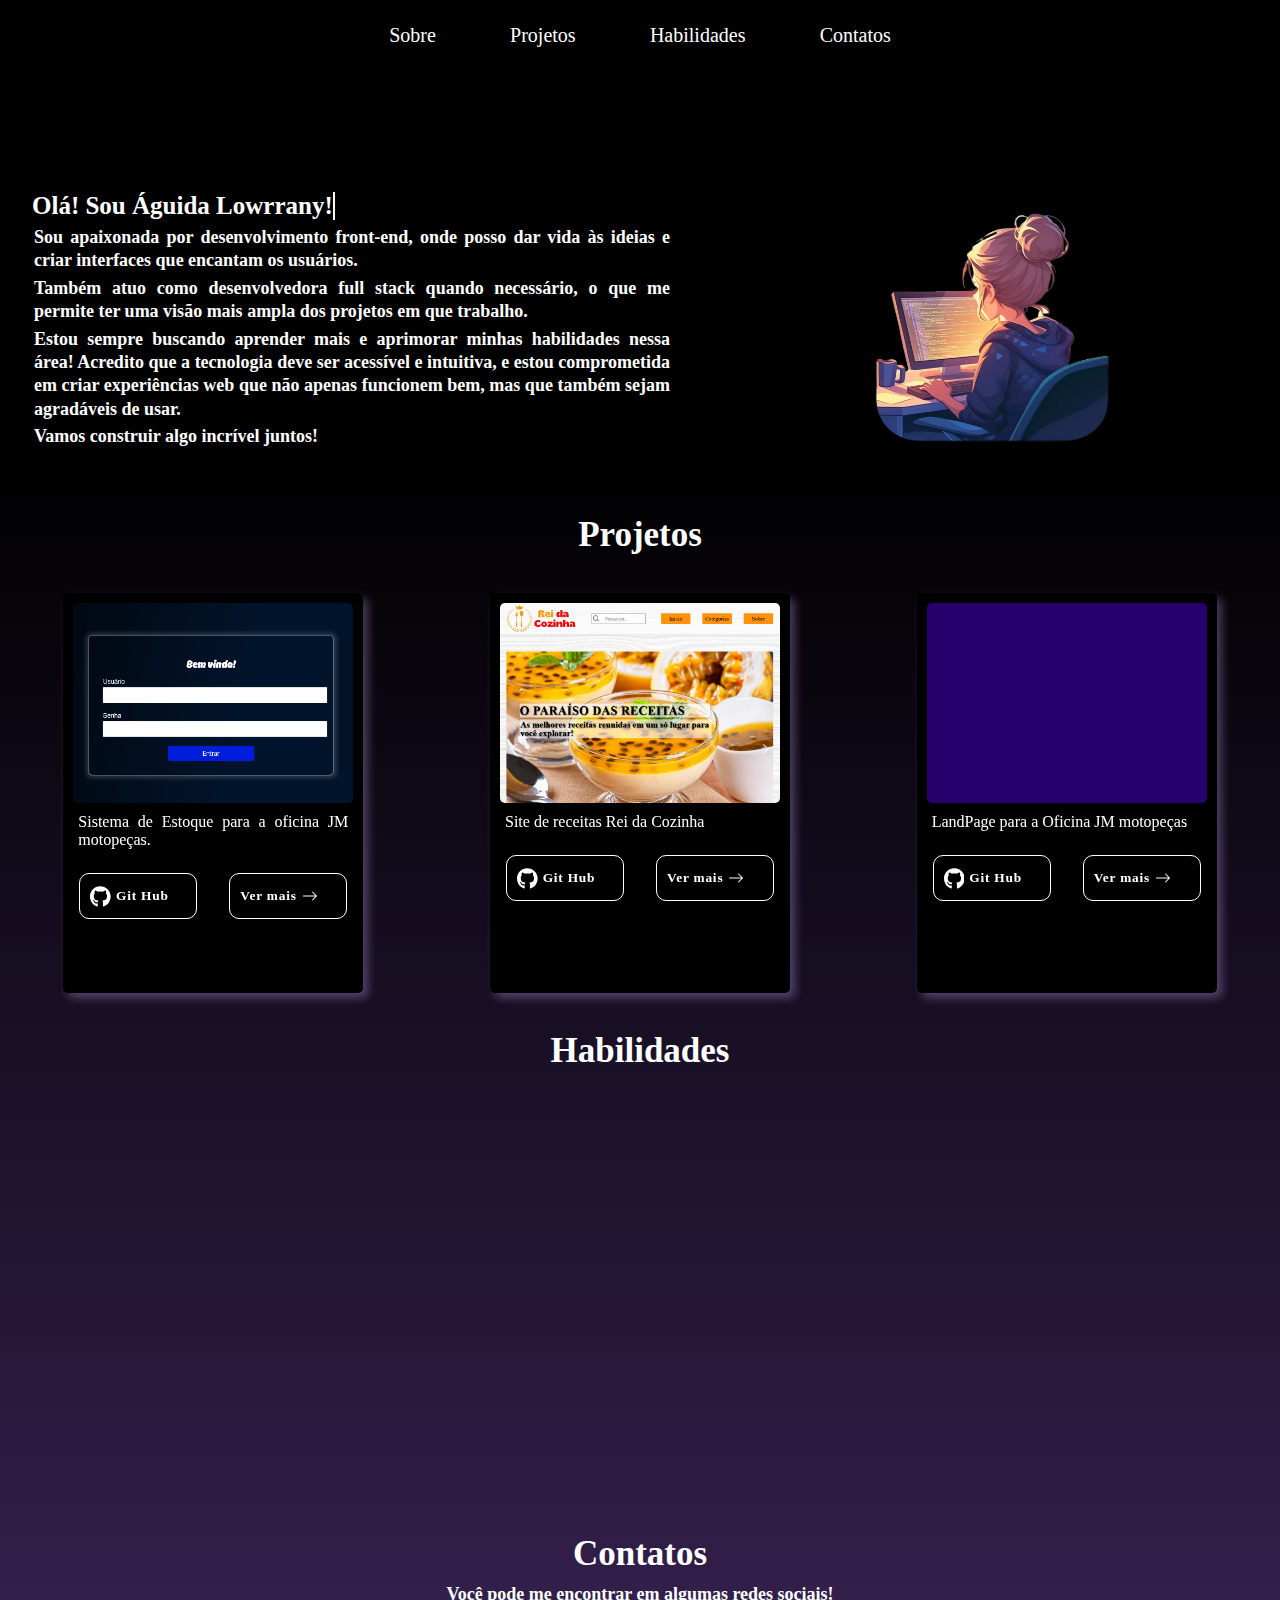
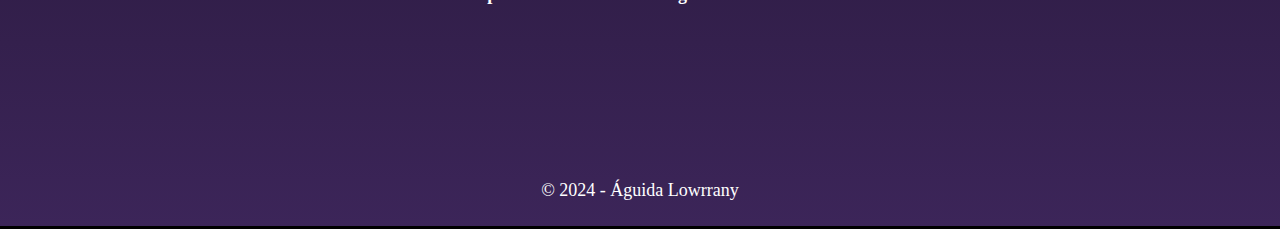
<file: index.html>
<!DOCTYPE html>
<html lang="en">
<head>
    <meta charset="UTF-8">
    <meta name="viewport" content="width=device-width, initial-scale=1.0">
    <link rel="stylesheet" href="css/style.css">
    <link rel="stylesheet" href="https://unpkg.com/aos@next/dist/aos.css" />
    <title>Portifólio - Águida</title>
</head>
<body>
    <script src="https://unpkg.com/aos@next/dist/aos.js"></script>
    <script>
      AOS.init();
    </script>
    <header>
        <nav class="navbar">
            <ul class="menu">
                <li><a href="#sobre">Sobre</a></li>
                <li><a href="#projetos">Projetos</a></li>
                <li><a href="#habilidades">Habilidades</a></li>
                <li><a href="#contatos">Contatos</a></li>
            </ul>
        </nav>
    </header>
    <main>         
            <section id="sobre">
                <div class="cont-text">
                    <h1 class="titu typed">Olá! Sou  Águida Lowrrany!</h1>
                    <p class="tex-sobre">Sou apaixonada por desenvolvimento front-end, onde posso dar vida às ideias e criar interfaces que encantam os usuários.</p>
                    <p class="tex-sobre">Também atuo como desenvolvedora full stack quando necessário, o que me permite ter uma visão mais ampla dos projetos em que trabalho.</p>
                    <p class="tex-sobre">Estou sempre buscando aprender mais e aprimorar minhas habilidades nessa área! Acredito que a tecnologia deve ser acessível e intuitiva, e estou comprometida em criar experiências web que não apenas funcionem bem, mas que também sejam agradáveis de usar.</p>
                    <p class="tex-sobre">Vamos construir algo incrível juntos! </p>
                </div>
                <div class="imgfoto"></div>
            </section>
            <section id="projetos">
                <h1>Projetos</h1>
                    <div class="container-card">

                        <div class="card 1" data-aos="fade-up"
                        data-aos-duration="3000">
                            <div class="img" id="img1"></div>
                            <p class="descr">Sistema de Estoque para a oficina JM motopeças.</p>
                            <div class="cont-buttom">
                                <a href="https://github.com/alowrrany02" target="_blank">
                                    <button class="Btn">
                                        <span class="svgContainer">
                                        <svg fill="white" viewBox="0 0 496 512" height="1.6em"><path d="M165.9 397.4c0 2-2.3 3.6-5.2 3.6-3.3.3-5.6-1.3-5.6-3.6 0-2 2.3-3.6 5.2-3.6 3-.3 5.6 1.3 5.6 3.6zm-31.1-4.5c-.7 2 1.3 4.3 4.3 4.9 2.6 1 5.6 0 6.2-2s-1.3-4.3-4.3-5.2c-2.6-.7-5.5.3-6.2 2.3zm44.2-1.7c-2.9.7-4.9 2.6-4.6 4.9.3 2 2.9 3.3 5.9 2.6 2.9-.7 4.9-2.6 4.6-4.6-.3-1.9-3-3.2-5.9-2.9zM244.8 8C106.1 8 0 113.3 0 252c0 110.9 69.8 205.8 169.5 239.2 12.8 2.3 17.3-5.6 17.3-12.1 0-6.2-.3-40.4-.3-61.4 0 0-70 15-84.7-29.8 0 0-11.4-29.1-27.8-36.6 0 0-22.9-15.7 1.6-15.4 0 0 24.9 2 38.6 25.8 21.9 38.6 58.6 27.5 72.9 20.9 2.3-16 8.8-27.1 16-33.7-55.9-6.2-112.3-14.3-112.3-110.5 0-27.5 7.6-41.3 23.6-58.9-2.6-6.5-11.1-33.3 2.6-67.9 20.9-6.5 69 27 69 27 20-5.6 41.5-8.5 62.8-8.5s42.8 2.9 62.8 8.5c0 0 48.1-33.6 69-27 13.7 34.7 5.2 61.4 2.6 67.9 16 17.7 25.8 31.5 25.8 58.9 0 96.5-58.9 104.2-114.8 110.5 9.2 7.9 17 22.9 17 46.4 0 33.7-.3 75.4-.3 83.6 0 6.5 4.6 14.4 17.3 12.1C428.2 457.8 496 362.9 496 252 496 113.3 383.5 8 244.8 8zM97.2 352.9c-1.3 1-1 3.3.7 5.2 1.6 1.6 3.9 2.3 5.2 1 1.3-1 1-3.3-.7-5.2-1.6-1.6-3.9-2.3-5.2-1zm-10.8-8.1c-.7 1.3.3 2.9 2.3 3.9 1.6 1 3.6.7 4.3-.7.7-1.3-.3-2.9-2.3-3.9-2-.6-3.6-.3-4.3.7zm32.4 35.6c-1.6 1.3-1 4.3 1.3 6.2 2.3 2.3 5.2 2.6 6.5 1 1.3-1.3.7-4.3-1.3-6.2-2.2-2.3-5.2-2.6-6.5-1zm-11.4-14.7c-1.6 1-1.6 3.6 0 5.9 1.6 2.3 4.3 3.3 5.6 2.3 1.6-1.3 1.6-3.9 0-6.2-1.4-2.3-4-3.3-5.6-2z"></path></svg><p class="p"> Git Hub</p>
                                        </span>
                                    </button>
                                </a>
                                <a href="jmmotopecas.html" target="_blank">
                                    <button class="Btn" >
                                            <span class="svgContainer"><p class="p2"> Ver mais</p>
                                                <svg xmlns="http://www.w3.org/2000/svg" width="16" height="16" fill="currentColor" class="bi bi-arrow-right" viewBox="0 0 16 16">
                                                    <path fill-rule="evenodd" d="M1 8a.5.5 0 0 1 .5-.5h11.793l-3.147-3.146a.5.5 0 0 1 .708-.708l4 4a.5.5 0 0 1 0 .708l-4 4a.5.5 0 0 1-.708-.708L13.293 8.5H1.5A.5.5 0 0 1 1 8"/>
                                                  </svg>
                                            </span>
                                    </button>
                                </a>
                            </div>
                        </div>

                        <div class="card 2" data-aos="fade-up"
                        data-aos-delay="300"
                        data-aos-duration="3000">
                            <div class="img" id="img2"></div>
                            <p class="descr">Site de receitas Rei da Cozinha</p>
                            <div class="cont-buttom">
                                <a href="https://github.com/alowrrany02" target="_blank">
                                    <button class="Btn">
                                        <span class="svgContainer">
                                        <svg fill="white" viewBox="0 0 496 512" height="1.6em"><path d="M165.9 397.4c0 2-2.3 3.6-5.2 3.6-3.3.3-5.6-1.3-5.6-3.6 0-2 2.3-3.6 5.2-3.6 3-.3 5.6 1.3 5.6 3.6zm-31.1-4.5c-.7 2 1.3 4.3 4.3 4.9 2.6 1 5.6 0 6.2-2s-1.3-4.3-4.3-5.2c-2.6-.7-5.5.3-6.2 2.3zm44.2-1.7c-2.9.7-4.9 2.6-4.6 4.9.3 2 2.9 3.3 5.9 2.6 2.9-.7 4.9-2.6 4.6-4.6-.3-1.9-3-3.2-5.9-2.9zM244.8 8C106.1 8 0 113.3 0 252c0 110.9 69.8 205.8 169.5 239.2 12.8 2.3 17.3-5.6 17.3-12.1 0-6.2-.3-40.4-.3-61.4 0 0-70 15-84.7-29.8 0 0-11.4-29.1-27.8-36.6 0 0-22.9-15.7 1.6-15.4 0 0 24.9 2 38.6 25.8 21.9 38.6 58.6 27.5 72.9 20.9 2.3-16 8.8-27.1 16-33.7-55.9-6.2-112.3-14.3-112.3-110.5 0-27.5 7.6-41.3 23.6-58.9-2.6-6.5-11.1-33.3 2.6-67.9 20.9-6.5 69 27 69 27 20-5.6 41.5-8.5 62.8-8.5s42.8 2.9 62.8 8.5c0 0 48.1-33.6 69-27 13.7 34.7 5.2 61.4 2.6 67.9 16 17.7 25.8 31.5 25.8 58.9 0 96.5-58.9 104.2-114.8 110.5 9.2 7.9 17 22.9 17 46.4 0 33.7-.3 75.4-.3 83.6 0 6.5 4.6 14.4 17.3 12.1C428.2 457.8 496 362.9 496 252 496 113.3 383.5 8 244.8 8zM97.2 352.9c-1.3 1-1 3.3.7 5.2 1.6 1.6 3.9 2.3 5.2 1 1.3-1 1-3.3-.7-5.2-1.6-1.6-3.9-2.3-5.2-1zm-10.8-8.1c-.7 1.3.3 2.9 2.3 3.9 1.6 1 3.6.7 4.3-.7.7-1.3-.3-2.9-2.3-3.9-2-.6-3.6-.3-4.3.7zm32.4 35.6c-1.6 1.3-1 4.3 1.3 6.2 2.3 2.3 5.2 2.6 6.5 1 1.3-1.3.7-4.3-1.3-6.2-2.2-2.3-5.2-2.6-6.5-1zm-11.4-14.7c-1.6 1-1.6 3.6 0 5.9 1.6 2.3 4.3 3.3 5.6 2.3 1.6-1.3 1.6-3.9 0-6.2-1.4-2.3-4-3.3-5.6-2z"></path></svg><p class="p"> Git Hub</p>
                                        </span>
                                    </button>
                                </a>
                                <a href="receitas.html" target="_blank">
                                    <button class="Btn" >
                                            <span class="svgContainer"><p class="p2"> Ver mais</p>
                                                <svg xmlns="http://www.w3.org/2000/svg" width="16" height="16" fill="currentColor" class="bi bi-arrow-right" viewBox="0 0 16 16">
                                                    <path fill-rule="evenodd" d="M1 8a.5.5 0 0 1 .5-.5h11.793l-3.147-3.146a.5.5 0 0 1 .708-.708l4 4a.5.5 0 0 1 0 .708l-4 4a.5.5 0 0 1-.708-.708L13.293 8.5H1.5A.5.5 0 0 1 1 8"/>
                                                  </svg>
                                            </span>
                                    </button>
                                </a>
                            </div>
                        </div>

                        <div class="card 3" data-aos="fade-up"
                        data-aos-delay="500"
                        data-aos-duration="3000">
                            <div class="img"></div>
                            <p class="descr">LandPage para a Oficina JM motopeças</p>
                            <div class="cont-buttom">
                                <a href="https://github.com/alowrrany02" target="_blank">
                                    <button class="Btn">
                                        <span class="svgContainer">
                                        <svg fill="white" viewBox="0 0 496 512" height="1.6em"><path d="M165.9 397.4c0 2-2.3 3.6-5.2 3.6-3.3.3-5.6-1.3-5.6-3.6 0-2 2.3-3.6 5.2-3.6 3-.3 5.6 1.3 5.6 3.6zm-31.1-4.5c-.7 2 1.3 4.3 4.3 4.9 2.6 1 5.6 0 6.2-2s-1.3-4.3-4.3-5.2c-2.6-.7-5.5.3-6.2 2.3zm44.2-1.7c-2.9.7-4.9 2.6-4.6 4.9.3 2 2.9 3.3 5.9 2.6 2.9-.7 4.9-2.6 4.6-4.6-.3-1.9-3-3.2-5.9-2.9zM244.8 8C106.1 8 0 113.3 0 252c0 110.9 69.8 205.8 169.5 239.2 12.8 2.3 17.3-5.6 17.3-12.1 0-6.2-.3-40.4-.3-61.4 0 0-70 15-84.7-29.8 0 0-11.4-29.1-27.8-36.6 0 0-22.9-15.7 1.6-15.4 0 0 24.9 2 38.6 25.8 21.9 38.6 58.6 27.5 72.9 20.9 2.3-16 8.8-27.1 16-33.7-55.9-6.2-112.3-14.3-112.3-110.5 0-27.5 7.6-41.3 23.6-58.9-2.6-6.5-11.1-33.3 2.6-67.9 20.9-6.5 69 27 69 27 20-5.6 41.5-8.5 62.8-8.5s42.8 2.9 62.8 8.5c0 0 48.1-33.6 69-27 13.7 34.7 5.2 61.4 2.6 67.9 16 17.7 25.8 31.5 25.8 58.9 0 96.5-58.9 104.2-114.8 110.5 9.2 7.9 17 22.9 17 46.4 0 33.7-.3 75.4-.3 83.6 0 6.5 4.6 14.4 17.3 12.1C428.2 457.8 496 362.9 496 252 496 113.3 383.5 8 244.8 8zM97.2 352.9c-1.3 1-1 3.3.7 5.2 1.6 1.6 3.9 2.3 5.2 1 1.3-1 1-3.3-.7-5.2-1.6-1.6-3.9-2.3-5.2-1zm-10.8-8.1c-.7 1.3.3 2.9 2.3 3.9 1.6 1 3.6.7 4.3-.7.7-1.3-.3-2.9-2.3-3.9-2-.6-3.6-.3-4.3.7zm32.4 35.6c-1.6 1.3-1 4.3 1.3 6.2 2.3 2.3 5.2 2.6 6.5 1 1.3-1.3.7-4.3-1.3-6.2-2.2-2.3-5.2-2.6-6.5-1zm-11.4-14.7c-1.6 1-1.6 3.6 0 5.9 1.6 2.3 4.3 3.3 5.6 2.3 1.6-1.3 1.6-3.9 0-6.2-1.4-2.3-4-3.3-5.6-2z"></path></svg><p class="p"> Git Hub</p>
                                        </span>
                                    </button>
                                </a>
                                <a href="oficina.html" target="_blank">
                                    <button class="Btn" >
                                            <span class="svgContainer"><p class="p2"> Ver mais</p>
                                                <svg xmlns="http://www.w3.org/2000/svg" width="16" height="16" fill="currentColor" class="bi bi-arrow-right" viewBox="0 0 16 16">
                                                    <path fill-rule="evenodd" d="M1 8a.5.5 0 0 1 .5-.5h11.793l-3.147-3.146a.5.5 0 0 1 .708-.708l4 4a.5.5 0 0 1 0 .708l-4 4a.5.5 0 0 1-.708-.708L13.293 8.5H1.5A.5.5 0 0 1 1 8"/>
                                                  </svg>
                                            </span>
                                    </button>
                                </a>
                            </div>
                        </div>
                        
                        <!--<div class="card 4" data-aos="fade-up"
                        data-aos-delay="500"
                        data-aos-duration="3000">
                            <div class="img"></div>
                            <p class="descr">Calculadora Simples</p>
                            <div class="cont-buttom">
                                <a href="https://github.com/alowrrany02" target="_blank">
                                    <button class="Btn">
                                        <span class="svgContainer">
                                        <svg fill="white" viewBox="0 0 496 512" height="1.6em"><path d="M165.9 397.4c0 2-2.3 3.6-5.2 3.6-3.3.3-5.6-1.3-5.6-3.6 0-2 2.3-3.6 5.2-3.6 3-.3 5.6 1.3 5.6 3.6zm-31.1-4.5c-.7 2 1.3 4.3 4.3 4.9 2.6 1 5.6 0 6.2-2s-1.3-4.3-4.3-5.2c-2.6-.7-5.5.3-6.2 2.3zm44.2-1.7c-2.9.7-4.9 2.6-4.6 4.9.3 2 2.9 3.3 5.9 2.6 2.9-.7 4.9-2.6 4.6-4.6-.3-1.9-3-3.2-5.9-2.9zM244.8 8C106.1 8 0 113.3 0 252c0 110.9 69.8 205.8 169.5 239.2 12.8 2.3 17.3-5.6 17.3-12.1 0-6.2-.3-40.4-.3-61.4 0 0-70 15-84.7-29.8 0 0-11.4-29.1-27.8-36.6 0 0-22.9-15.7 1.6-15.4 0 0 24.9 2 38.6 25.8 21.9 38.6 58.6 27.5 72.9 20.9 2.3-16 8.8-27.1 16-33.7-55.9-6.2-112.3-14.3-112.3-110.5 0-27.5 7.6-41.3 23.6-58.9-2.6-6.5-11.1-33.3 2.6-67.9 20.9-6.5 69 27 69 27 20-5.6 41.5-8.5 62.8-8.5s42.8 2.9 62.8 8.5c0 0 48.1-33.6 69-27 13.7 34.7 5.2 61.4 2.6 67.9 16 17.7 25.8 31.5 25.8 58.9 0 96.5-58.9 104.2-114.8 110.5 9.2 7.9 17 22.9 17 46.4 0 33.7-.3 75.4-.3 83.6 0 6.5 4.6 14.4 17.3 12.1C428.2 457.8 496 362.9 496 252 496 113.3 383.5 8 244.8 8zM97.2 352.9c-1.3 1-1 3.3.7 5.2 1.6 1.6 3.9 2.3 5.2 1 1.3-1 1-3.3-.7-5.2-1.6-1.6-3.9-2.3-5.2-1zm-10.8-8.1c-.7 1.3.3 2.9 2.3 3.9 1.6 1 3.6.7 4.3-.7.7-1.3-.3-2.9-2.3-3.9-2-.6-3.6-.3-4.3.7zm32.4 35.6c-1.6 1.3-1 4.3 1.3 6.2 2.3 2.3 5.2 2.6 6.5 1 1.3-1.3.7-4.3-1.3-6.2-2.2-2.3-5.2-2.6-6.5-1zm-11.4-14.7c-1.6 1-1.6 3.6 0 5.9 1.6 2.3 4.3 3.3 5.6 2.3 1.6-1.3 1.6-3.9 0-6.2-1.4-2.3-4-3.3-5.6-2z"></path></svg><p class="p"> Git Hub</p>
                                        </span>
                                    </button>
                                </a>
                                <button class="Btn">
                                    <span class="svgContainer"><p class="p2"> Ver mais</p>
                                        <svg xmlns="http://www.w3.org/2000/svg" width="16" height="16" fill="currentColor" class="bi bi-arrow-right" viewBox="0 0 16 16">
                                            <path fill-rule="evenodd" d="M1 8a.5.5 0 0 1 .5-.5h11.793l-3.147-3.146a.5.5 0 0 1 .708-.708l4 4a.5.5 0 0 1 0 .708l-4 4a.5.5 0 0 1-.708-.708L13.293 8.5H1.5A.5.5 0 0 1 1 8"/>
                                          </svg>
                                    </span>
                                    
                                    </button>
                            </div>
                        </div> -->
                         
                    </div>
            </section>
            <section id="habilidades">
                <h1>Habilidades</h1>
                <div class="container-card" data-aos="fade-right" 
                data-aos-duration="3000">
                    <div class="card-habi" id="a1" ></div>
                    <div class="card-habi" id="a2" ></div>
                    <div class="card-habi" id="a3" ></div>
                    <div class="card-habi" id="a4" ></div>
                    <div class="card-habi" id="a5" ></div>
                    <div class="card-habi" id="a6" ></div>
                </div>
            </section>
            <section id="contatos">
                <h1>Contatos</h1>
                <p class="p-ul">Você pode me encontrar em algumas redes sociais!</p>
                <ul class="wrapper" data-aos="zoom-in-up"
                data-aos-duration="3000">
                    <li class="icon github">
                            <span class="tooltip">GitHub</span>
                            <a href="https://github.com/alowrrany02">
                            <svg xmlns="http://www.w3.org/2000/svg" width="22" height="22" fill="currentColor" class="bi bi-github" viewBox="0 0 16 16">
                                <path d="M8 0C3.58 0 0 3.58 0 8c0 3.54 2.29 6.53 5.47 7.59.4.07.55-.17.55-.38 0-.19-.01-.82-.01-1.49-2.01.37-2.53-.49-2.69-.94-.09-.23-.48-.94-.82-1.13-.28-.15-.68-.52-.01-.53.63-.01 1.08.58 1.23.82.72 1.21 1.87.87 2.33.66.07-.52.28-.87.51-1.07-1.78-.2-3.64-.89-3.64-3.95 0-.87.31-1.59.82-2.15-.08-.2-.36-1.02.08-2.12 0 0 .67-.21 2.2.82.64-.18 1.32-.27 2-.27s1.36.09 2 .27c1.53-1.04 2.2-.82 2.2-.82.44 1.1.16 1.92.08 2.12.51.56.82 1.27.82 2.15 0 3.07-1.87 3.75-3.65 3.95.29.25.54.73.54 1.48 0 1.07-.01 1.93-.01 2.2 0 .21.15.46.55.38A8.01 8.01 0 0 0 16 8c0-4.42-3.58-8-8-8"/>
                              </svg>
                        </a>
                    </li>

                    <li class="icon linkedin">
                        <span class="tooltip">LinkedIn</span>
                        <a href="https://www.linkedin.com/in/alowrrany">
                            <svg xmlns="http://www.w3.org/2000/svg" width="22" height="22" fill="currentColor" class="bi bi-linkedin" viewBox="0 0 16 16">
                                <path d="M0 1.146C0 .513.526 0 1.175 0h13.65C15.474 0 16 .513 16 1.146v13.708c0 .633-.526 1.146-1.175 1.146H1.175C.526 16 0 15.487 0 14.854zm4.943 12.248V6.169H2.542v7.225zm-1.2-8.212c.837 0 1.358-.554 1.358-1.248-.015-.709-.52-1.248-1.342-1.248S2.4 3.226 2.4 3.934c0 .694.521 1.248 1.327 1.248zm4.908 8.212V9.359c0-.216.016-.432.08-.586.173-.431.568-.878 1.232-.878.869 0 1.216.662 1.216 1.634v3.865h2.401V9.25c0-2.22-1.184-3.252-2.764-3.252-1.274 0-1.845.7-2.165 1.193v.025h-.016l.016-.025V6.169h-2.4c.03.678 0 7.225 0 7.225z"/>
                              </svg>
                        </a>
    
                        </li>
                    <li class="icon mail">
                    <span class="tooltip">Email</span>
                    <a href="mailto:alowrrany@gmail.com">
                        <svg xmlns="http://www.w3.org/2000/svg" width="22" height="22" fill="currentColor" class="bi bi-envelope-at-fill" viewBox="0 0 16 16">
                            <path d="M2 2A2 2 0 0 0 .05 3.555L8 8.414l7.95-4.859A2 2 0 0 0 14 2zm-2 9.8V4.698l5.803 3.546zm6.761-2.97-6.57 4.026A2 2 0 0 0 2 14h6.256A4.5 4.5 0 0 1 8 12.5a4.49 4.49 0 0 1 1.606-3.446l-.367-.225L8 9.586zM16 9.671V4.697l-5.803 3.546.338.208A4.5 4.5 0 0 1 12.5 8c1.414 0 2.675.652 3.5 1.671"/>
                            <path d="M15.834 12.244c0 1.168-.577 2.025-1.587 2.025-.503 0-1.002-.228-1.12-.648h-.043c-.118.416-.543.643-1.015.643-.77 0-1.259-.542-1.259-1.434v-.529c0-.844.481-1.4 1.26-1.4.585 0 .87.333.953.63h.03v-.568h.905v2.19c0 .272.18.42.411.42.315 0 .639-.415.639-1.39v-.118c0-1.277-.95-2.326-2.484-2.326h-.04c-1.582 0-2.64 1.067-2.64 2.724v.157c0 1.867 1.237 2.654 2.57 2.654h.045c.507 0 .935-.07 1.18-.18v.731c-.219.1-.643.175-1.237.175h-.044C10.438 16 9 14.82 9 12.646v-.214C9 10.36 10.421 9 12.485 9h.035c2.12 0 3.314 1.43 3.314 3.034zm-4.04.21v.227c0 .586.227.8.581.8.31 0 .564-.17.564-.743v-.367c0-.516-.275-.708-.572-.708-.346 0-.573.245-.573.791"/>
                          </svg>
                    </a>

                    </li>
                    
                    <li class="icon whats">
                            <span class="tooltip">WhatsApp</span>
                            <a class="aicons" href="https://wa.me/qr/X72R3O7KDIXVN1">
                            <svg xmlns="http://www.w3.org/2000/svg" width="22" height="22" fill="currentColor" class="bi bi-whatsapp" viewBox="0 0 16 16">
                                <path d="M13.601 2.326A7.85 7.85 0 0 0 7.994 0C3.627 0 .068 3.558.064 7.926c0 1.399.366 2.76 1.057 3.965L0 16l4.204-1.102a7.9 7.9 0 0 0 3.79.965h.004c4.368 0 7.926-3.558 7.93-7.93A7.9 7.9 0 0 0 13.6 2.326zM7.994 14.521a6.6 6.6 0 0 1-3.356-.92l-.24-.144-2.494.654.666-2.433-.156-.251a6.56 6.56 0 0 1-1.007-3.505c0-3.626 2.957-6.584 6.591-6.584a6.56 6.56 0 0 1 4.66 1.931 6.56 6.56 0 0 1 1.928 4.66c-.004 3.639-2.961 6.592-6.592 6.592m3.615-4.934c-.197-.099-1.17-.578-1.353-.646-.182-.065-.315-.099-.445.099-.133.197-.513.646-.627.775-.114.133-.232.148-.43.05-.197-.1-.836-.308-1.592-.985-.59-.525-.985-1.175-1.103-1.372-.114-.198-.011-.304.088-.403.087-.088.197-.232.296-.346.1-.114.133-.198.198-.33.065-.134.034-.248-.015-.347-.05-.099-.445-1.076-.612-1.47-.16-.389-.323-.335-.445-.34-.114-.007-.247-.007-.38-.007a.73.73 0 0 0-.529.247c-.182.198-.691.677-.691 1.654s.71 1.916.81 2.049c.098.133 1.394 2.132 3.383 2.992.47.205.84.326 1.129.418.475.152.904.129 1.246.08.38-.058 1.171-.48 1.338-.943.164-.464.164-.86.114-.943-.049-.084-.182-.133-.38-.232"/>
                              </svg>
                        </a>
                        </li>

                    <!--<li class="icon instagram">
                        <span class="tooltip">Instagram</span>
                        <svg
                        viewBox="0 0 16 16"
                        class="bi bi-instagram"
                        fill="currentColor"
                        height="1.2em"
                        xmlns="http://www.w3.org/2000/svg"
                        >
                        <path
                            d="M8 0C5.829 0 5.556.01 4.703.048 3.85.088 3.269.222 2.76.42a3.917 3.917 0 0 0-1.417.923A3.927 3.927 0 0 0 .42 2.76C.222 3.268.087 3.85.048 4.7.01 5.555 0 5.827 0 8.001c0 2.172.01 2.444.048 3.297.04.852.174 1.433.372 1.942.205.526.478.972.923 1.417.444.445.89.719 1.416.923.51.198 1.09.333 1.942.372C5.555 15.99 5.827 16 8 16s2.444-.01 3.298-.048c.851-.04 1.434-.174 1.943-.372a3.916 3.916 0 0 0 1.416-.923c.445-.445.718-.891.923-1.417.197-.509.332-1.09.372-1.942C15.99 10.445 16 10.173 16 8s-.01-2.445-.048-3.299c-.04-.851-.175-1.433-.372-1.941a3.926 3.926 0 0 0-.923-1.417A3.911 3.911 0 0 0 13.24.42c-.51-.198-1.092-.333-1.943-.372C10.443.01 10.172 0 7.998 0h.003zm-.717 1.442h.718c2.136 0 2.389.007 3.232.046.78.035 1.204.166 1.486.275.373.145.64.319.92.599.28.28.453.546.598.92.11.281.24.705.275 1.485.039.843.047 1.096.047 3.231s-.008 2.389-.047 3.232c-.035.78-.166 1.203-.275 1.485a2.47 2.47 0 0 1-.599.919c-.28.28-.546.453-.92.598-.28.11-.704.24-1.485.276-.843.038-1.096.047-3.232.047s-2.39-.009-3.233-.047c-.78-.036-1.203-.166-1.485-.276a2.478 2.478 0 0 1-.92-.598 2.48 2.48 0 0 1-.6-.92c-.109-.281-.24-.705-.275-1.485-.038-.843-.046-1.096-.046-3.233 0-2.136.008-2.388.046-3.231.036-.78.166-1.204.276-1.486.145-.373.319-.64.599-.92.28-.28.546-.453.92-.598.282-.11.705-.24 1.485-.276.738-.034 1.024-.044 2.515-.045v.002zm4.988 1.328a.96.96 0 1 0 0 1.92.96.96 0 0 0 0-1.92zm-4.27 1.122a4.109 4.109 0 1 0 0 8.217 4.109 4.109 0 0 0 0-8.217zm0 1.441a2.667 2.667 0 1 1 0 5.334 2.667 2.667 0 0 1 0-5.334z"
                        ></path>
                        </svg>
                    </li>-->
                </ul>

                  
            </section>
    </main>
    <footer>
        &copy; 2024 - Águida Lowrrany 
    </footer>
    <script src="js/script.js"></script> 
</body>
</html>
</file>
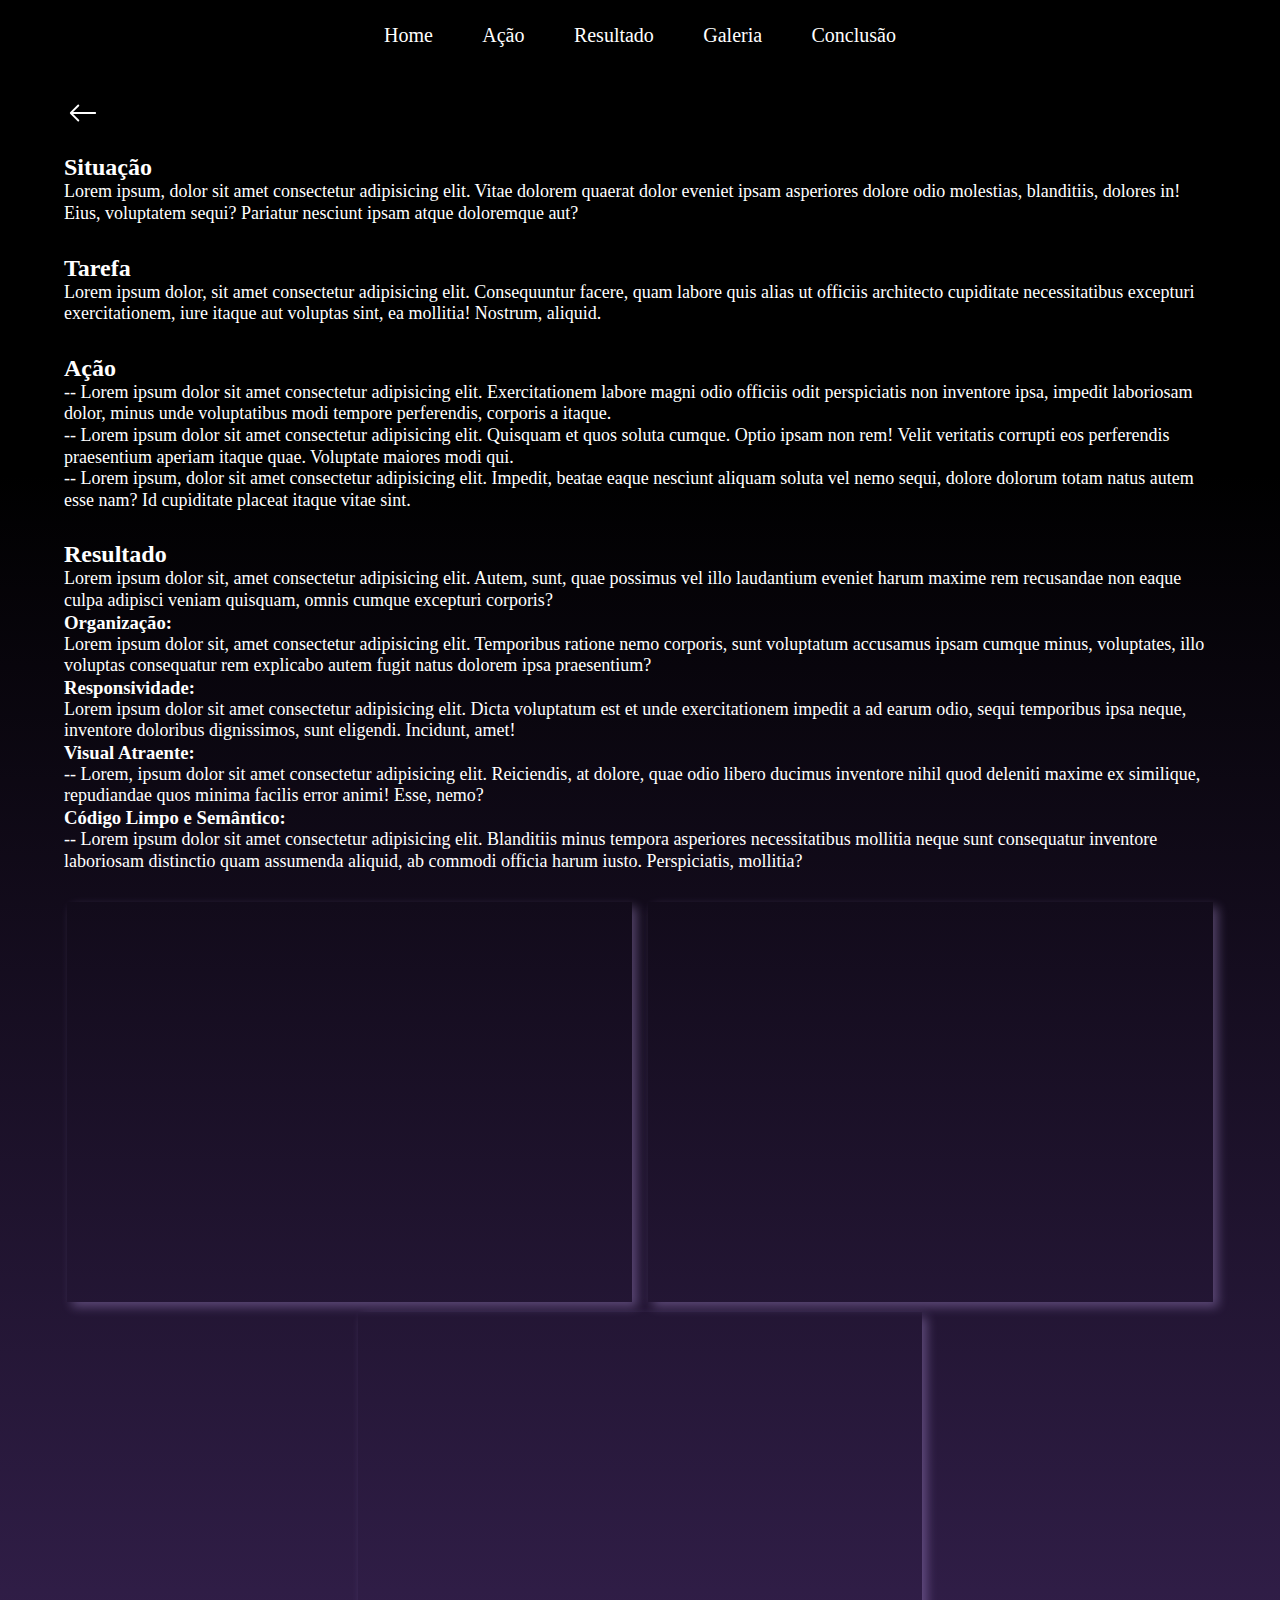
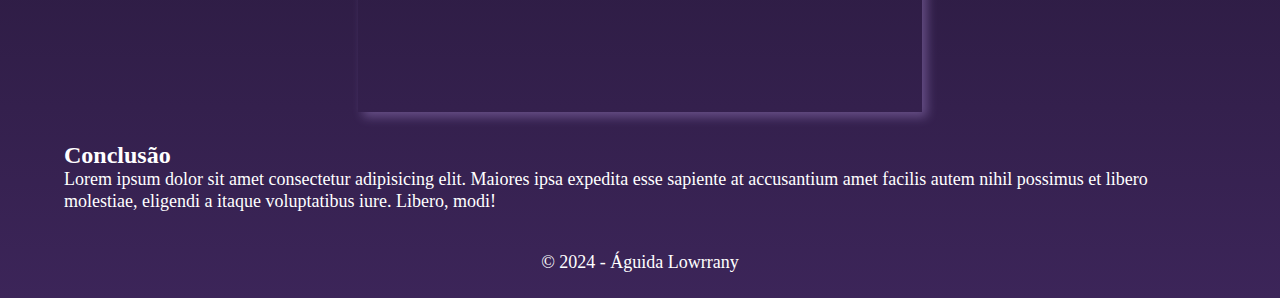
<file: cadas_funcion.html>
<!DOCTYPE html>
<html lang="en">
<head>
    <meta charset="UTF-8">
    <meta name="viewport" content="width=device-width, initial-scale=1.0">
    <link rel="stylesheet" href="css/projetos.css">
    <link rel="stylesheet" href="https://unpkg.com/aos@next/dist/aos.css" />
    <title>Site de Receitas</title>
</head>
<body>
    <script src="https://unpkg.com/aos@next/dist/aos.js"></script>
    <script>
      AOS.init();
    </script>
    <header>
        <nav class="navbar">
            <ul class="menu">
                <li><a id="hom" href="#home">Home</a></li>
                <li id="func"><a href="#acao">Ação</a></li>
                <li id="func"><a href="#resultado">Resultado</a></li>
                <li id="gale"><a href="#imgs">Galeria</a></li>
                <li id="func"><a href="#conclusao">Conclusão</a></li>
            </ul>
        </nav>
    </header>
    <main>
        <section id="home">
            <h1>Cadastro de Funcionários</h1>
            <a href="index.html"><button class="setadevoltar"><svg style="padding-top:8px;" xmlns="http://www.w3.org/2000/svg" width="30" height="30" fill="#fff" class="bi bi-arrow-left" viewBox="0 0 16 16">
                <path fill-rule="evenodd" d="M15 8a.5.5 0 0 0-.5-.5H2.707l3.147-3.146a.5.5 0 1 0-.708-.708l-4 4a.5.5 0 0 0 0 .708l4 4a.5.5 0 0 0 .708-.708L2.707 8.5H14.5A.5.5 0 0 0 15 8"/>
              </svg></button></a>
            <div class="situacao" >
                <h2>Situação</h2>
                <p>
                    Lorem ipsum, dolor sit amet consectetur adipisicing elit. Vitae dolorem quaerat dolor eveniet ipsam asperiores dolore odio molestias, blanditiis, dolores in! Eius, voluptatem sequi? Pariatur nesciunt ipsam atque doloremque aut?
                </p>
            </div>
        </section>
        <section id="tarefa">
            <h2>Tarefa</h2>
            <p>Lorem ipsum dolor, sit amet consectetur adipisicing elit. Consequuntur facere, quam labore quis alias ut officiis architecto cupiditate necessitatibus excepturi exercitationem, iure itaque aut voluptas sint, ea mollitia! Nostrum, aliquid.</p>
        </section>
        <section id="acao">
            <h2>Ação</h2>
            <p> -- Lorem ipsum dolor sit amet consectetur adipisicing elit. Exercitationem labore magni odio officiis odit perspiciatis non inventore ipsa, impedit laboriosam dolor, minus unde voluptatibus modi tempore perferendis, corporis a itaque.
            </p>
            <p> -- Lorem ipsum dolor sit amet consectetur adipisicing elit. Quisquam et quos soluta cumque. Optio ipsam non rem! Velit veritatis corrupti eos perferendis praesentium aperiam itaque quae. Voluptate maiores modi qui.
            </p>
            <p> -- Lorem ipsum, dolor sit amet consectetur adipisicing elit. Impedit, beatae eaque nesciunt aliquam soluta vel nemo sequi, dolore dolorum totam natus autem esse nam? Id cupiditate placeat itaque vitae sint.
            </p>
        </section>
        <section id="resultado">
            <h2>Resultado</h2>
            <p>Lorem ipsum dolor sit, amet consectetur adipisicing elit. Autem, sunt, quae possimus vel illo laudantium eveniet harum maxime rem recusandae non eaque culpa adipisci veniam quisquam, omnis cumque excepturi corporis?</p>
            <h3>Organização:</h3>
            <p>Lorem ipsum dolor sit, amet consectetur adipisicing elit. Temporibus ratione nemo corporis, sunt voluptatum accusamus ipsam cumque minus, voluptates, illo voluptas consequatur rem explicabo autem fugit natus dolorem ipsa praesentium?
            </p>
            <h3>Responsividade:</h3>
            <p> Lorem ipsum dolor sit amet consectetur adipisicing elit. Dicta voluptatum est et unde exercitationem impedit a ad earum odio, sequi temporibus ipsa neque, inventore doloribus dignissimos, sunt eligendi. Incidunt, amet!
            </p>
            <h3>Visual Atraente:</h3>
            <p> --
                Lorem, ipsum dolor sit amet consectetur adipisicing elit. Reiciendis, at dolore, quae odio libero ducimus inventore nihil quod deleniti maxime ex similique, repudiandae quos minima facilis error animi! Esse, nemo?
            </p>
            <h3>Código Limpo e Semântico:</h3>
            <p>--  Lorem ipsum dolor sit amet consectetur adipisicing elit. Blanditiis minus tempora asperiores necessitatibus mollitia neque sunt consequatur inventore laboriosam distinctio quam assumenda aliquid, ab commodi officia harum iusto. Perspiciatis, mollitia?</p>
        </section>
        
        <section id="imgs" >
            <div class="imagens">
                <div class="imagensdosite" id="funci1"></div>
                <div class="imagensdosite" id="funci2"></div>
                <div class="imagensdosite" id="funci3"></div>
                
            </div>
        </section>
        <section id="conclusao">
            <h2>Conclusão</h2>
            <p>
               Lorem ipsum dolor sit amet consectetur adipisicing elit. Maiores ipsa expedita esse sapiente at accusantium amet facilis autem nihil possimus et libero molestiae, eligendi a itaque voluptatibus iure. Libero, modi!
            </p>
        </section>
    </main>
    <footer>
        &copy; 2024 - Águida Lowrrany 
    </footer>
    <script src="../js/script.js"></script> 
</body>
</html>
</file>
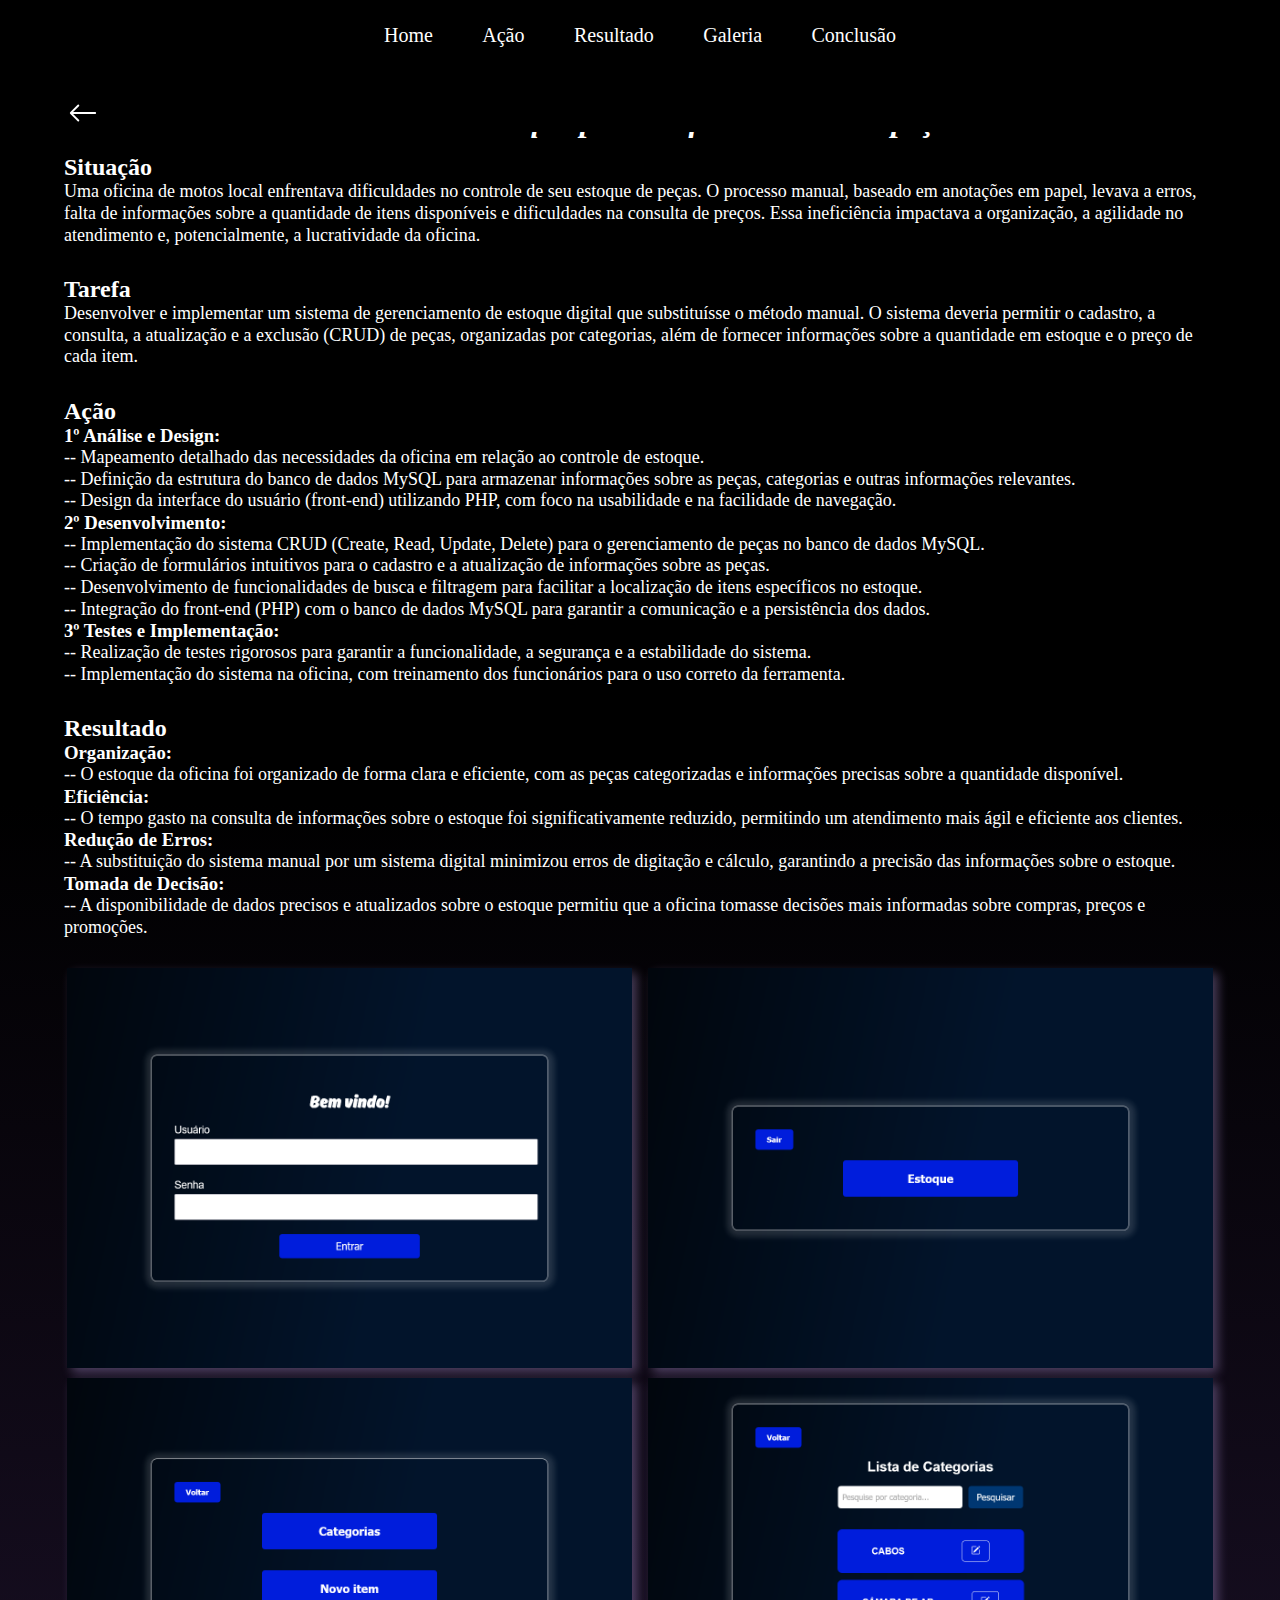
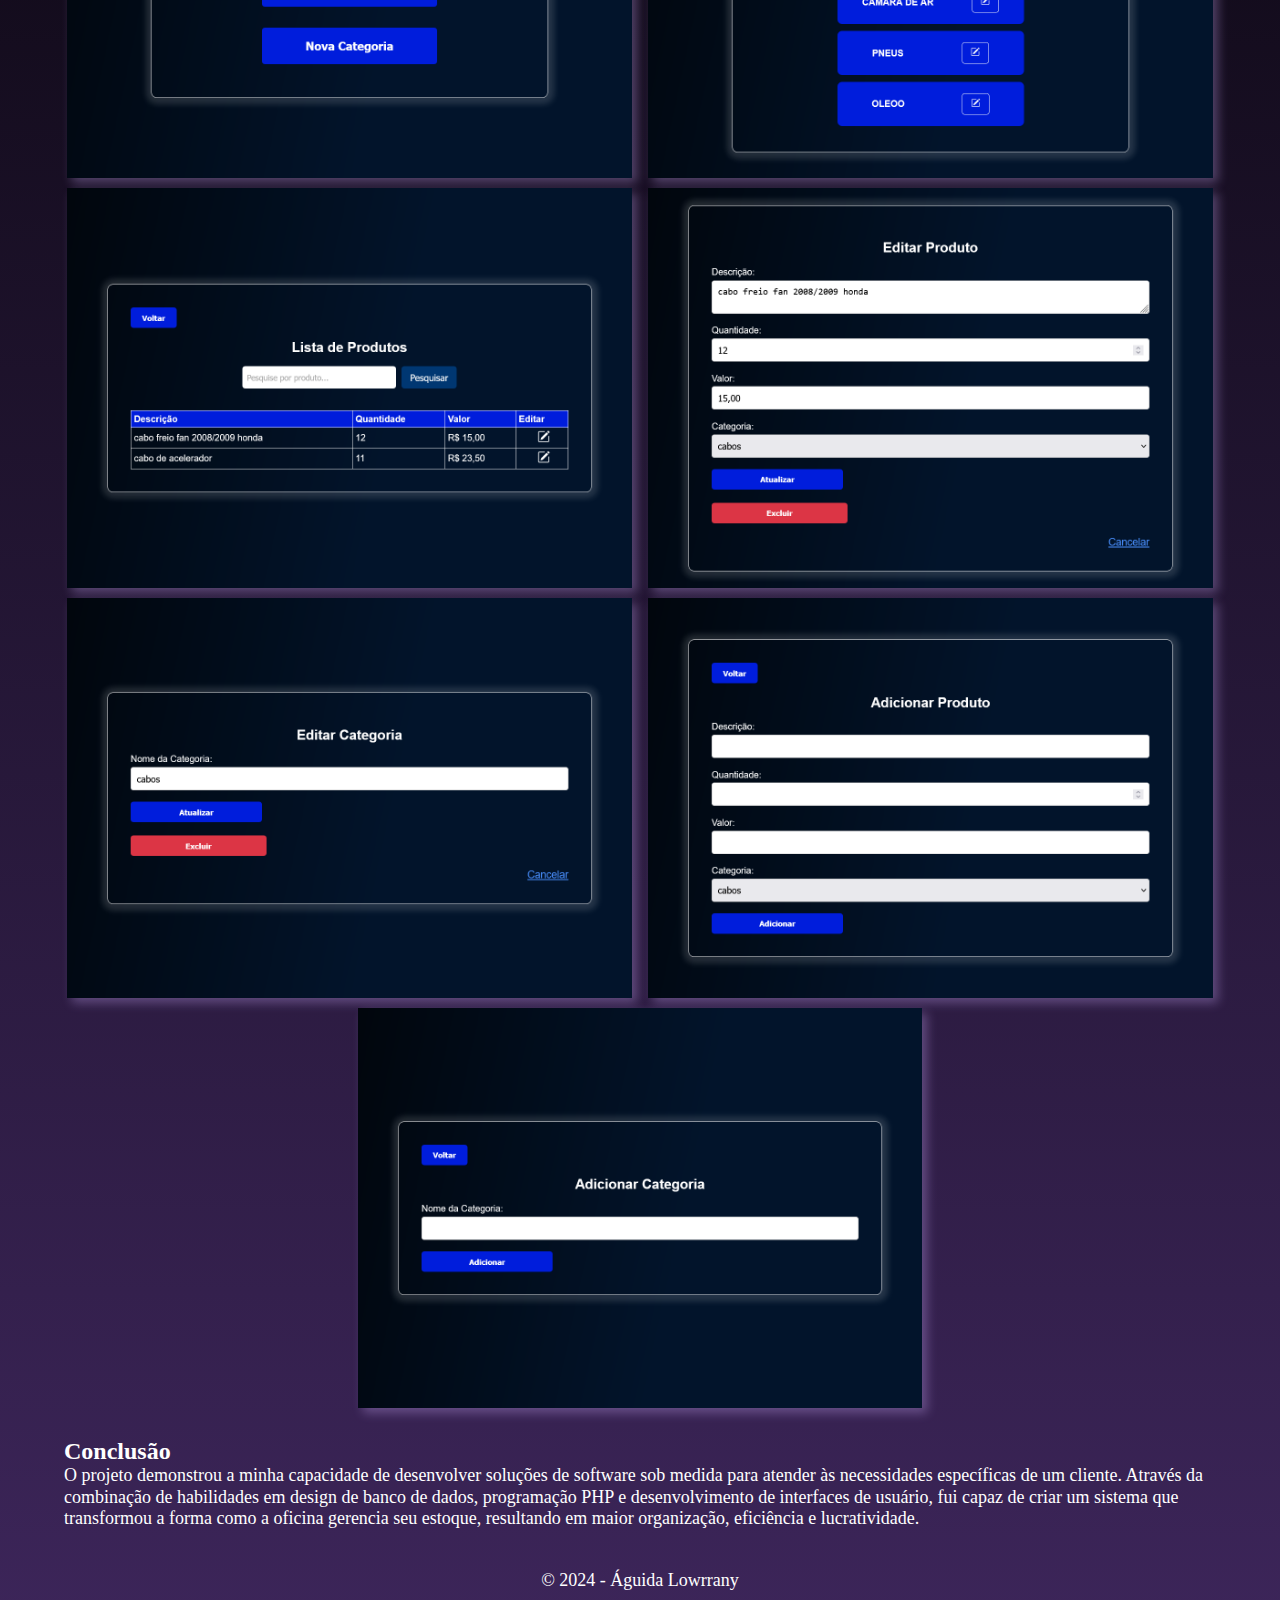
<file: jmmotopecas.html>
<!DOCTYPE html>
<html lang="en">
<head>
    <meta charset="UTF-8">
    <meta name="viewport" content="width=device-width, initial-scale=1.0">
    <link rel="stylesheet" href="css/projetos.css">
    <link rel="stylesheet" href="https://unpkg.com/aos@next/dist/aos.css" />
    <title>Portifólio - Águida</title>
</head>
<body>
    <script src="https://unpkg.com/aos@next/dist/aos.js"></script>
    <script>
      AOS.init();
    </script>
    <header>
        <nav class="navbar">
            <ul class="menu">
                <li><a id="hom" href="#home">Home</a></li>
                <li id="func"><a href="#acao">Ação</a></li>
                <li id="func"><a href="#resultado">Resultado</a></li>
                <li id="gale"><a href="#imgs">Galeria</a></li>
                <li id="func"><a href="#conclusao">Conclusão</a></li>
            </ul>
        </nav>
    </header>
    <main>
        <section id="home">
            <h1>Sistema de Estoque para a oficina JM motopeças</h1>
            <a href="index.html"><button class="setadevoltar"><svg style="padding-top:8px;" xmlns="http://www.w3.org/2000/svg" width="30" height="30" fill="#fff" class="bi bi-arrow-left" viewBox="0 0 16 16">
                <path fill-rule="evenodd" d="M15 8a.5.5 0 0 0-.5-.5H2.707l3.147-3.146a.5.5 0 1 0-.708-.708l-4 4a.5.5 0 0 0 0 .708l4 4a.5.5 0 0 0 .708-.708L2.707 8.5H14.5A.5.5 0 0 0 15 8"/>
              </svg></button></a>
            <div class="situacao" >
                <h2>Situação</h2>
                <p>
                    Uma oficina de motos local enfrentava dificuldades no controle de seu estoque de peças. O processo manual, baseado em anotações em papel, levava a erros, falta de informações sobre a quantidade de itens disponíveis e dificuldades na consulta de preços. Essa ineficiência impactava a organização, a agilidade no atendimento e, potencialmente, a lucratividade da oficina.
                </p>
            </div>
        </section>
        <section id="tarefa">
            <h2>Tarefa</h2>
            <p>Desenvolver e implementar um sistema de gerenciamento de estoque digital que substituísse o método manual. O sistema deveria permitir o cadastro, a consulta, a atualização e a exclusão (CRUD) de peças, organizadas por categorias, além de fornecer informações sobre a quantidade em estoque e o preço de cada item.</p>
        </section>
        <section id="acao">
            <h2>Ação</h2>
            <h3>1º Análise e Design:</h3>
            <p> -- Mapeamento detalhado das necessidades da oficina em relação ao controle de estoque.
            </p>
            <p> -- Definição da estrutura do banco de dados MySQL para armazenar informações sobre as peças, categorias e outras informações relevantes.
            </p>
            <p> -- Design da interface do usuário (front-end) utilizando PHP, com foco na usabilidade e na facilidade de navegação.
            </p>
            <h3>2º Desenvolvimento:</h3>
            <p> -- Implementação do sistema CRUD (Create, Read, Update, Delete) para o gerenciamento de peças no banco de dados MySQL.
            </p>
            <p> -- Criação de formulários intuitivos para o cadastro e a atualização de informações sobre as peças.
            </p>
            <p> -- Desenvolvimento de funcionalidades de busca e filtragem para facilitar a localização de itens específicos no estoque.
            </p>
            <p>
                -- Integração do front-end (PHP) com o banco de dados MySQL para garantir a comunicação e a persistência dos dados.
            </p>
            <h3>3º Testes e Implementação:</h3>
            <p> -- Realização de testes rigorosos para garantir a funcionalidade, a segurança e a estabilidade do sistema.
            </p>
            <p> -- Implementação do sistema na oficina, com treinamento dos funcionários para o uso correto da ferramenta.
            </p>
        </section>
        <section id="resultado">
            <h2>Resultado</h2>
            <h3>Organização:</h3>
            <p> -- O estoque da oficina foi organizado de forma clara e eficiente, com as peças categorizadas e informações precisas sobre a quantidade disponível.
            </p>
            <h3>Eficiência:</h3>
            <p> -- O tempo gasto na consulta de informações sobre o estoque foi significativamente reduzido, permitindo um atendimento mais ágil e eficiente aos clientes.
            </p>
            <h3>Redução de Erros:</h3>
            <p> -- A substituição do sistema manual por um sistema digital minimizou erros de digitação e cálculo, garantindo a precisão das informações sobre o estoque.
            </p>
            <h3>Tomada de Decisão:</h3>
            <p>--  A disponibilidade de dados precisos e atualizados sobre o estoque permitiu que a oficina tomasse decisões mais informadas sobre compras, preços e promoções.</p>
        </section>
        
        <section id="imgs" >
            <div class="imagens">
                <div class="imagensdosite" id="foto1"></div>
                <div class="imagensdosite" id="foto2"></div>
                <div class="imagensdosite" id="foto3"></div>
                <div class="imagensdosite" id="foto4"></div>
                <div class="imagensdosite" id="foto5"></div>
                <div class="imagensdosite" id="foto6"></div>
                <div class="imagensdosite" id="foto7"></div>
                <div class="imagensdosite" id="foto8"></div>
                <div class="imagensdosite" id="foto9"></div>
            </div>
        </section>
        <section id="conclusao">
            <h2>Conclusão</h2>
            <p>
                O projeto demonstrou a minha capacidade de desenvolver soluções de software sob medida para atender às necessidades específicas de um cliente. Através da combinação de habilidades em design de banco de dados, programação PHP e desenvolvimento de interfaces de usuário, fui capaz de criar um sistema que transformou a forma como a oficina gerencia seu estoque, resultando em maior organização, eficiência e lucratividade.
            </p>
        </section>
    </main>
    <footer>
        &copy; 2024 - Águida Lowrrany 
    </footer>
    <script src="../js/script.js"></script> 
</body>
</html>
</file>
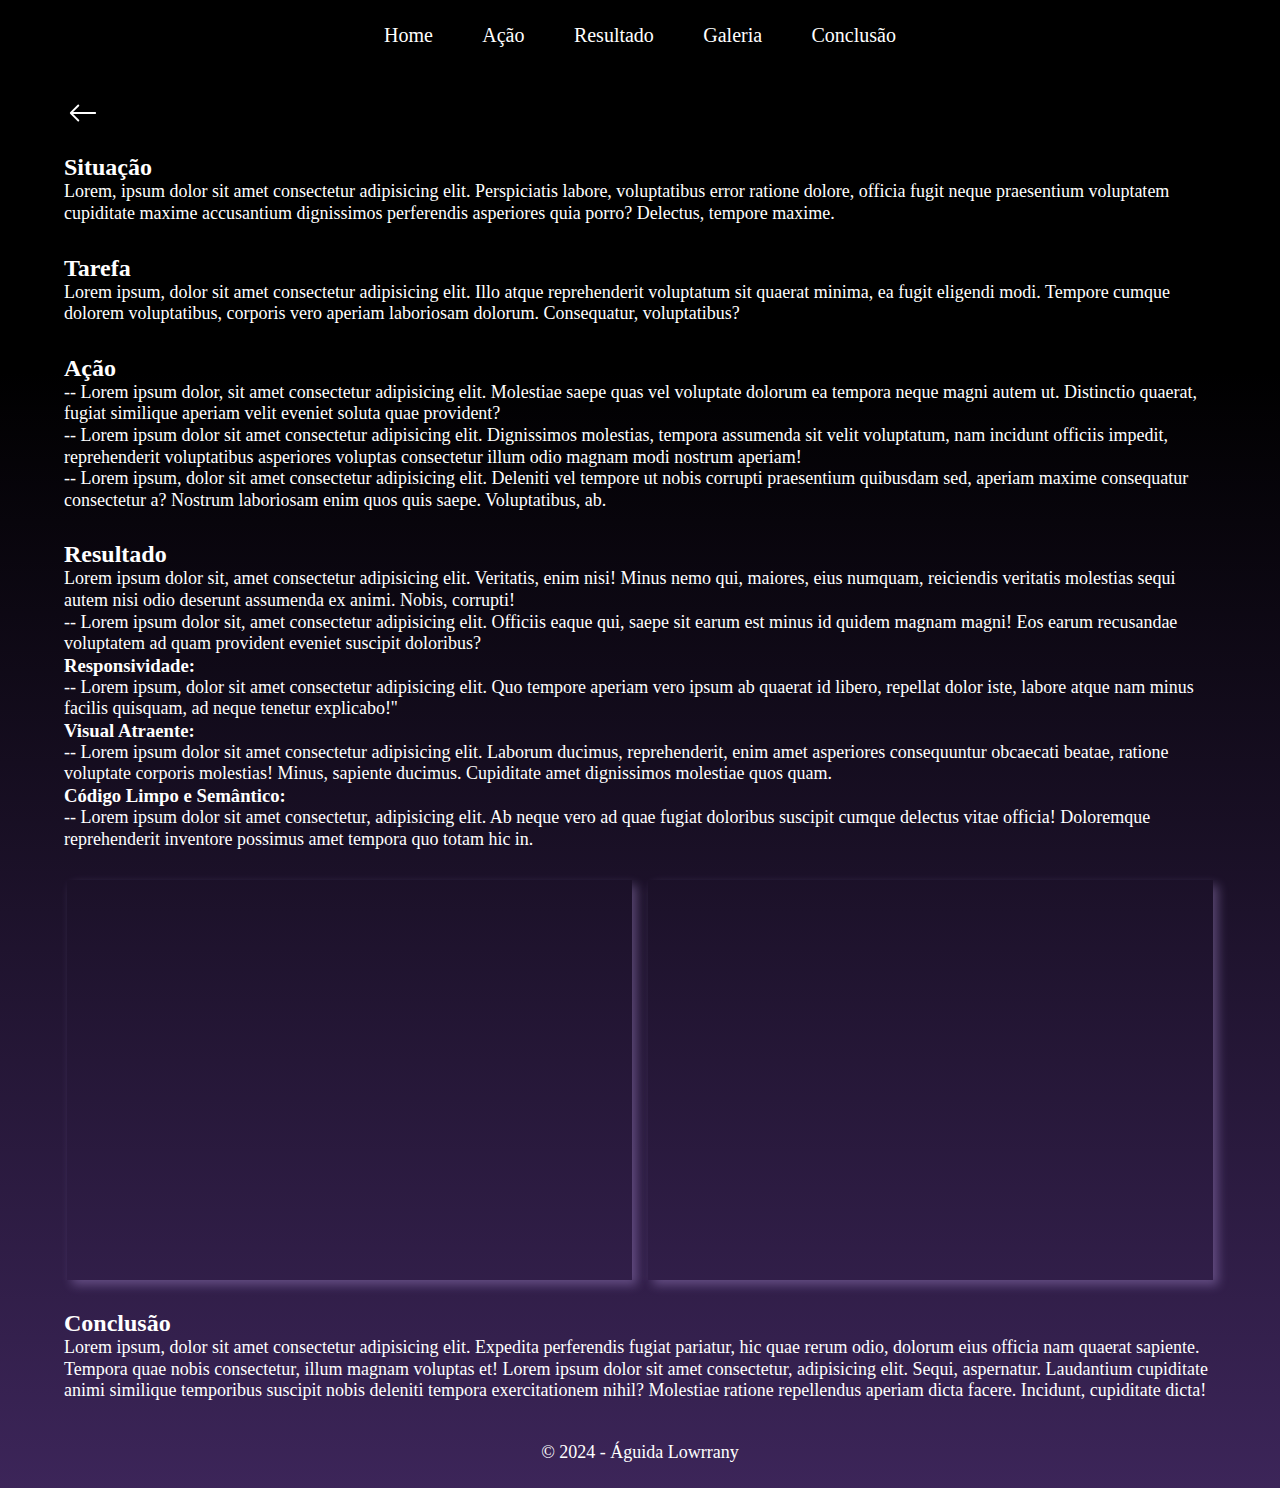
<file: listodo.html>
<!DOCTYPE html>
<html lang="en">
<head>
    <meta charset="UTF-8">
    <meta name="viewport" content="width=device-width, initial-scale=1.0">
    <link rel="stylesheet" href="css/projetos.css">
    <link rel="stylesheet" href="https://unpkg.com/aos@next/dist/aos.css" />
    <title>Site de Receitas</title>
</head>
<body>
    <script src="https://unpkg.com/aos@next/dist/aos.js"></script>
    <script>
      AOS.init();
    </script>
    <header>
        <nav class="navbar">
            <ul class="menu">
                <li><a id="hom" href="#home">Home</a></li>
                <li id="func"><a href="#acao">Ação</a></li>
                <li id="func"><a href="#resultado">Resultado</a></li>
                <li id="gale"><a href="#imgs">Galeria</a></li>
                <li id="func"><a href="#conclusao">Conclusão</a></li>
            </ul>
        </nav>
    </header>
    <main>
        <section id="home">
            <h1>List-To-Do</h1>
            <a href="index.html"><button class="setadevoltar"><svg style="padding-top:8px;" xmlns="http://www.w3.org/2000/svg" width="30" height="30" fill="#fff" class="bi bi-arrow-left" viewBox="0 0 16 16">
                <path fill-rule="evenodd" d="M15 8a.5.5 0 0 0-.5-.5H2.707l3.147-3.146a.5.5 0 1 0-.708-.708l-4 4a.5.5 0 0 0 0 .708l4 4a.5.5 0 0 0 .708-.708L2.707 8.5H14.5A.5.5 0 0 0 15 8"/>
              </svg></button></a>
            <div class="situacao" >
                <h2>Situação</h2>
                <p>
                    Lorem, ipsum dolor sit amet consectetur adipisicing elit. Perspiciatis labore, voluptatibus error ratione dolore, officia fugit neque praesentium voluptatem cupiditate maxime accusantium dignissimos perferendis asperiores quia porro? Delectus, tempore maxime.
                </p>
            </div>
        </section>
        <section id="tarefa">
            <h2>Tarefa</h2>
            <p>Lorem ipsum, dolor sit amet consectetur adipisicing elit. Illo atque reprehenderit voluptatum sit quaerat minima, ea fugit eligendi modi. Tempore cumque dolorem voluptatibus, corporis vero aperiam laboriosam dolorum. Consequatur, voluptatibus?</p>
        </section>
        <section id="acao">
            <h2>Ação</h2>
            <p> -- Lorem ipsum dolor, sit amet consectetur adipisicing elit. Molestiae saepe quas vel voluptate dolorum ea tempora neque magni autem ut. Distinctio quaerat, fugiat similique aperiam velit eveniet soluta quae provident?
            </p>
            <p> -- Lorem ipsum dolor sit amet consectetur adipisicing elit. Dignissimos molestias, tempora assumenda sit velit voluptatum, nam incidunt officiis impedit, reprehenderit voluptatibus asperiores voluptas consectetur illum odio magnam modi nostrum aperiam!
            </p>
            <p> -- Lorem ipsum, dolor sit amet consectetur adipisicing elit. Deleniti vel tempore ut nobis corrupti praesentium quibusdam sed, aperiam maxime consequatur consectetur a? Nostrum laboriosam enim quos quis saepe. Voluptatibus, ab.
            </p>
        </section>
        <section id="resultado">
            <h2>Resultado</h2>
            <p>Lorem ipsum dolor sit, amet consectetur adipisicing elit. Veritatis, enim nisi! Minus nemo qui, maiores, eius numquam, reiciendis veritatis molestias sequi autem nisi odio deserunt assumenda ex animi. Nobis, corrupti!</h3>
            <p> -- Lorem ipsum dolor sit, amet consectetur adipisicing elit. Officiis eaque qui, saepe sit earum est minus id quidem magnam magni! Eos earum recusandae voluptatem ad quam provident eveniet suscipit doloribus?
            </p>
            <h3>Responsividade:</h3>
            <p> -- Lorem ipsum, dolor sit amet consectetur adipisicing elit. Quo tempore aperiam vero ipsum ab quaerat id libero, repellat dolor iste, labore atque nam minus facilis quisquam, ad neque tenetur explicabo!''
            </p>
            <h3>Visual Atraente:</h3>
            <p> -- Lorem ipsum dolor sit amet consectetur adipisicing elit. Laborum ducimus, reprehenderit, enim amet asperiores consequuntur obcaecati beatae, ratione voluptate corporis molestias! Minus, sapiente ducimus. Cupiditate amet dignissimos molestiae quos quam.
            </p>
            <h3>Código Limpo e Semântico:</h3>
            <p>-- Lorem ipsum dolor sit amet consectetur, adipisicing elit. Ab neque vero ad quae fugiat doloribus suscipit cumque delectus vitae officia! Doloremque reprehenderit inventore possimus amet tempora quo totam hic in.</p>
        </section>
        
        <section id="imgs" >
            <div class="imagens">
                <div class="imagensdosite" id="listodo1"></div>
                <div class="imagensdosite" id="listodo2"></div>
                
            </div>
        </section>
        <section id="conclusao">
            <h2>Conclusão</h2>
            <p>
                Lorem ipsum, dolor sit amet consectetur adipisicing elit. Expedita perferendis fugiat pariatur, hic quae rerum odio, dolorum eius officia nam quaerat sapiente. Tempora quae nobis consectetur, illum magnam voluptas et!
                Lorem ipsum dolor sit amet consectetur, adipisicing elit. Sequi, aspernatur. Laudantium cupiditate animi similique temporibus suscipit nobis deleniti tempora exercitationem nihil? Molestiae ratione repellendus aperiam dicta facere. Incidunt, cupiditate dicta!
            </p>
        </section>
    </main>
    <footer>
        &copy; 2024 - Águida Lowrrany 
    </footer>
    <script src="../js/script.js"></script> 
</body>
</html>
</file>
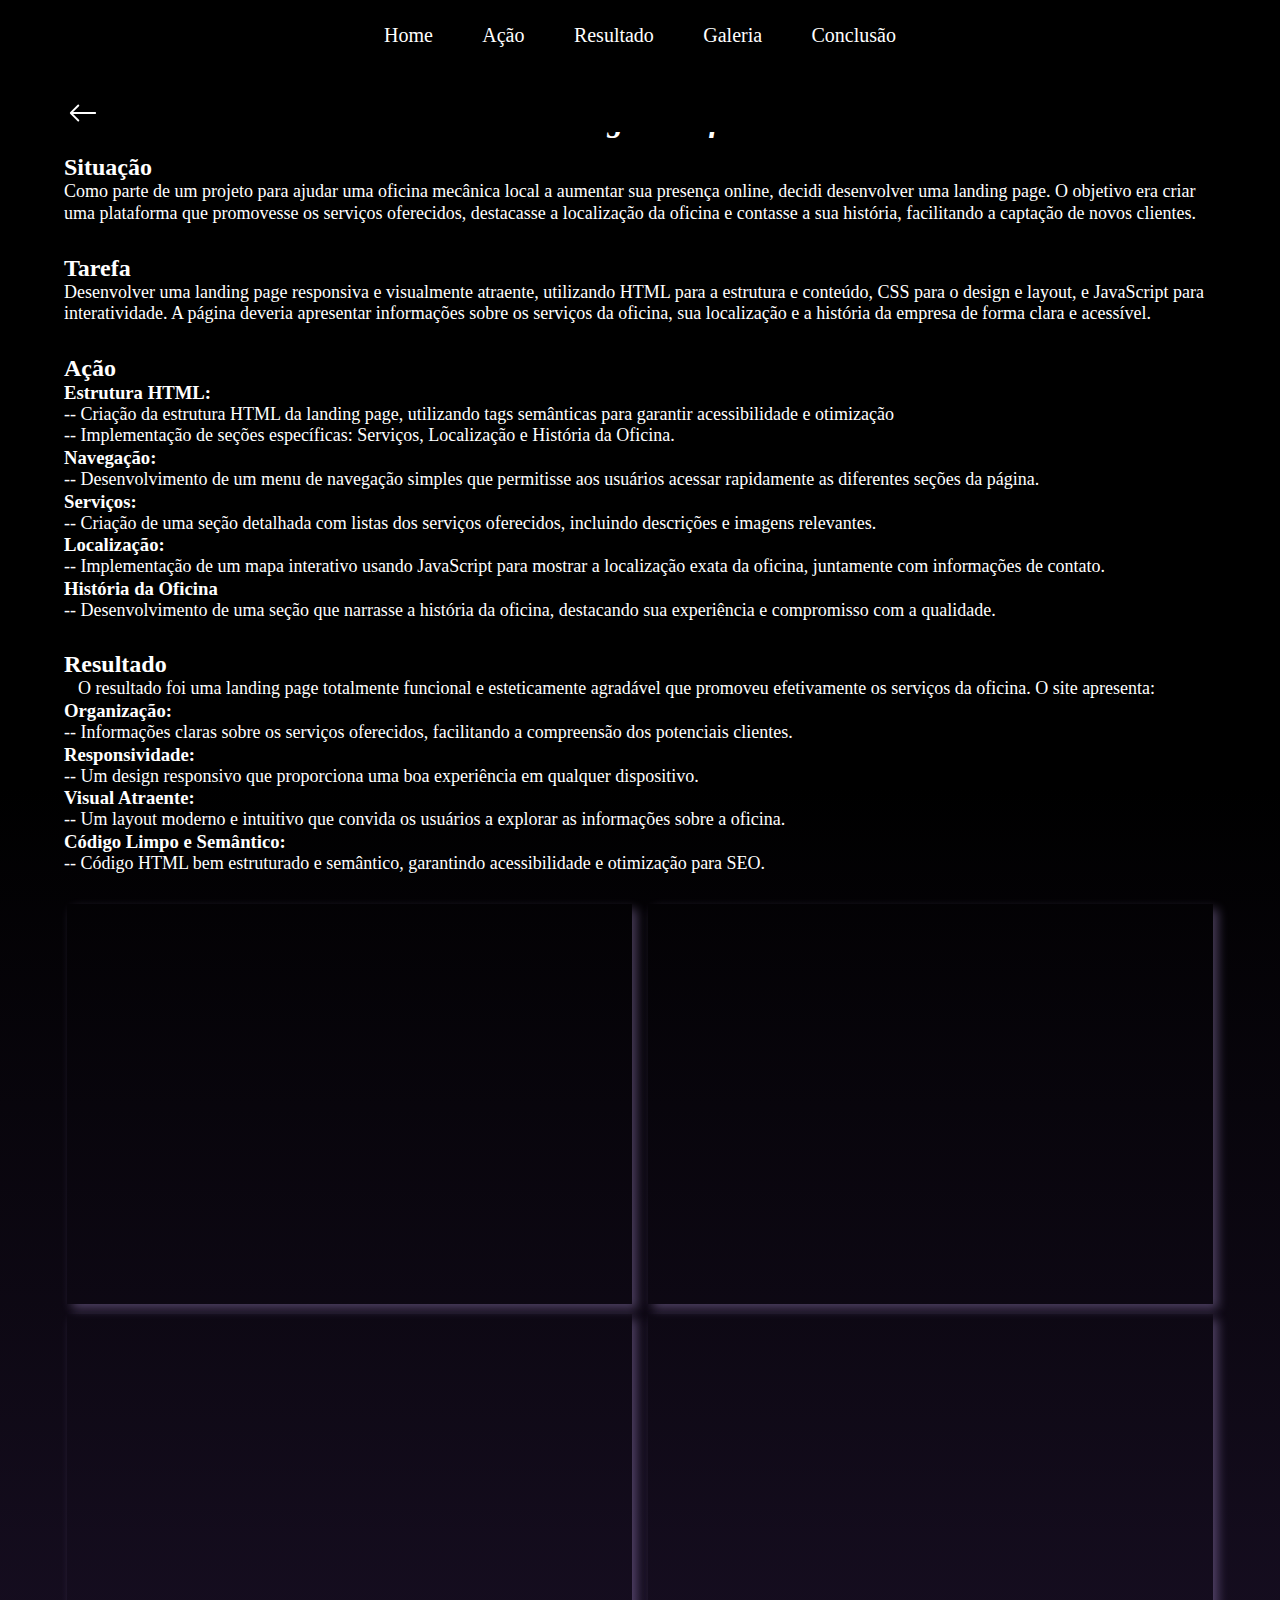
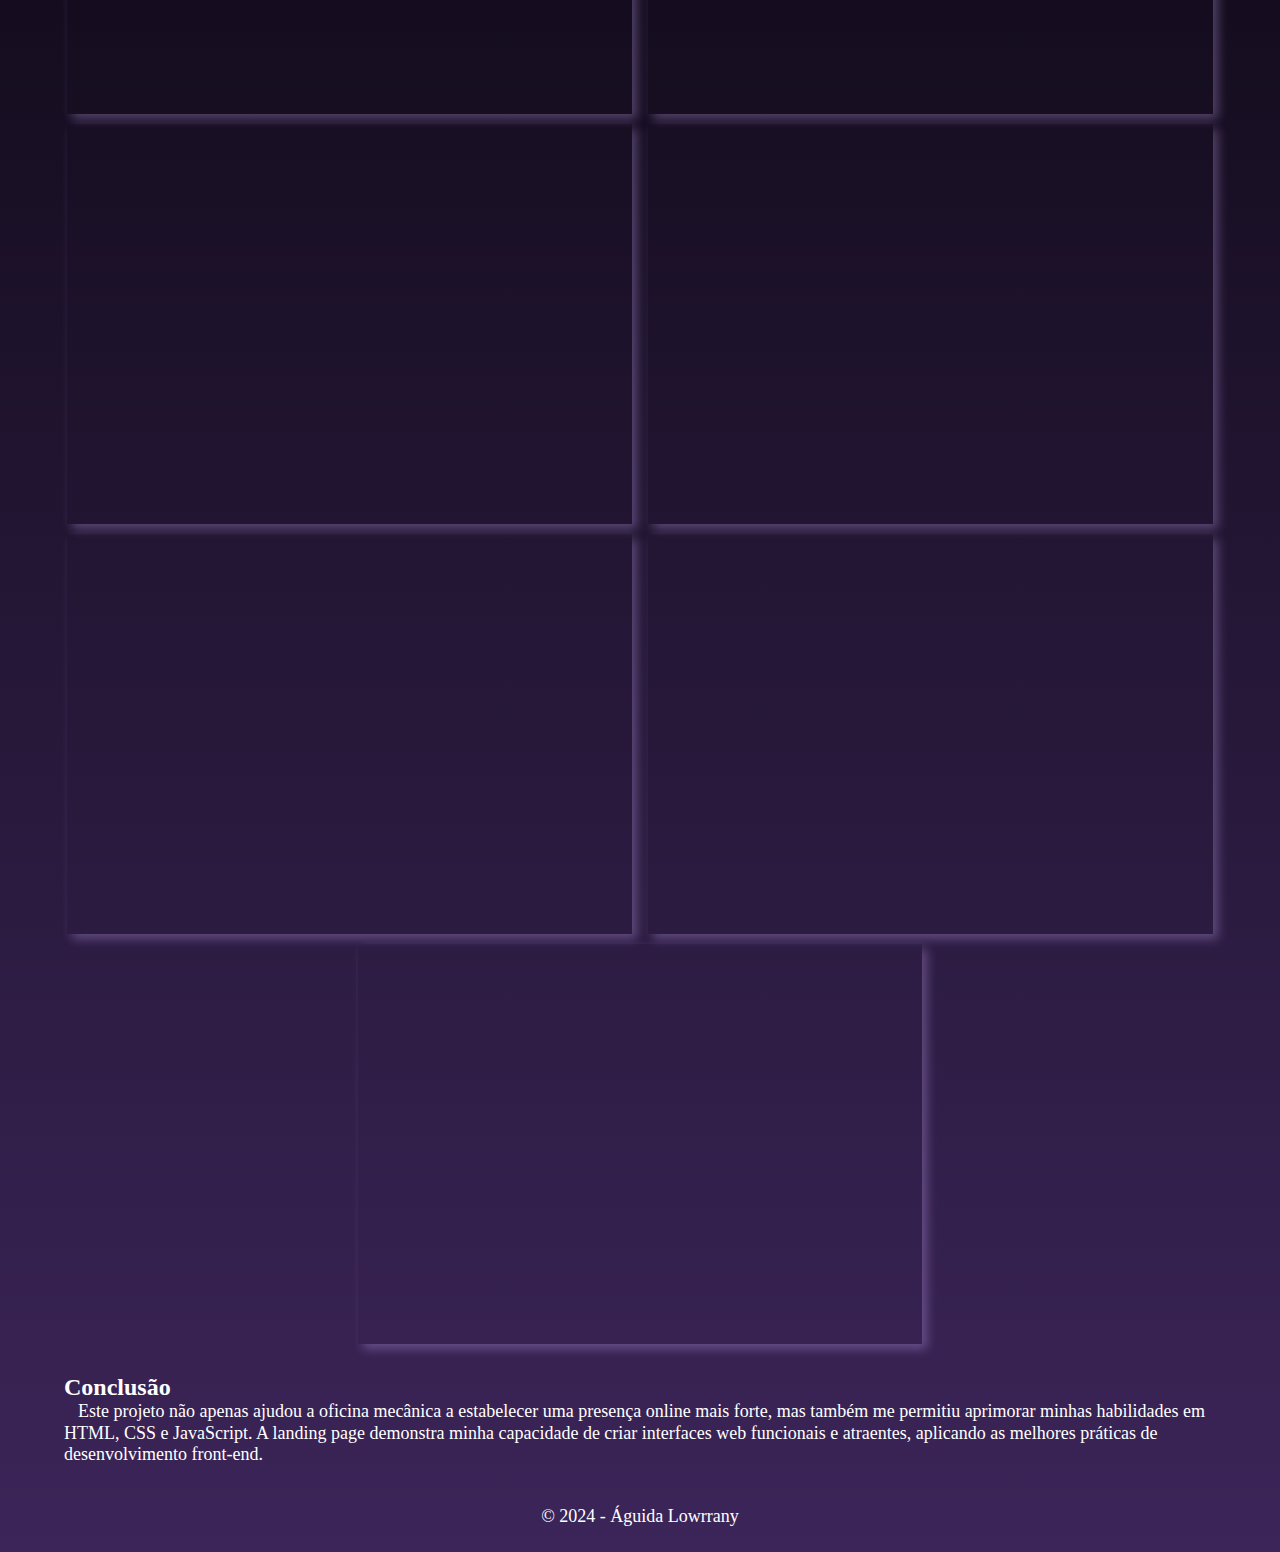
<file: oficina.html>
<!DOCTYPE html>
<html lang="en">
<head>
    <meta charset="UTF-8">
    <meta name="viewport" content="width=device-width, initial-scale=1.0">
    <link rel="stylesheet" href="css/projetos.css">
    <link rel="stylesheet" href="https://unpkg.com/aos@next/dist/aos.css" />
    <title>LandPage Oficina</title>
</head>
<body>
    <script src="https://unpkg.com/aos@next/dist/aos.js"></script>
    <script>
      AOS.init();
    </script>
    <header>
        <nav class="navbar">
            <ul class="menu">
                <li><a id="hom" href="#home">Home</a></li>
                <li id="func"><a href="#acao">Ação</a></li>
                <li id="func"><a href="#resultado">Resultado</a></li>
                <li id="gale"><a href="#imgs">Galeria</a></li>
                <li id="func"><a href="#conclusao">Conclusão</a></li>
            </ul>
        </nav>
    </header>
    <main>
        <section id="home">
            <h1>Land Page da Oficina</h1>
            <a href="index.html"><button class="setadevoltar"><svg style="padding-top:8px;" xmlns="http://www.w3.org/2000/svg" width="30" height="30" fill="#fff" class="bi bi-arrow-left" viewBox="0 0 16 16">
                <path fill-rule="evenodd" d="M15 8a.5.5 0 0 0-.5-.5H2.707l3.147-3.146a.5.5 0 1 0-.708-.708l-4 4a.5.5 0 0 0 0 .708l4 4a.5.5 0 0 0 .708-.708L2.707 8.5H14.5A.5.5 0 0 0 15 8"/>
              </svg></button></a>
            <div class="situacao" >
                <h2>Situação</h2>
                <p>
                    Como parte de um projeto para ajudar uma oficina mecânica local a aumentar sua presença online, decidi desenvolver uma landing page. O objetivo era criar uma plataforma que promovesse os serviços oferecidos, destacasse a localização da oficina e contasse a sua história, facilitando a captação de novos clientes.
                </p>
            </div>
        </section>
        <section id="tarefa">
            <h2>Tarefa</h2>
            <p>Desenvolver uma landing page responsiva e visualmente atraente, utilizando HTML para a estrutura e conteúdo, CSS para o design e layout, e JavaScript para interatividade. A página deveria apresentar informações sobre os serviços da oficina, sua localização e a história da empresa de forma clara e acessível.
            </p>
        </section>
        <section id="acao">
            <h2>Ação</h2>

            <h3>Estrutura HTML:</h3>
            <p> -- Criação da estrutura HTML da landing page, utilizando tags semânticas para garantir acessibilidade e otimização
            </p>
            <p> -- Implementação de seções específicas: Serviços, Localização e História da Oficina.
            </p>

            <h3>Navegação:</h3>
            <p> -- Desenvolvimento de um menu de navegação simples que permitisse aos usuários acessar rapidamente as diferentes seções da página.
            </p>

            <h3>Serviços:</h3>
            <p> -- Criação de uma seção detalhada com listas dos serviços oferecidos, incluindo descrições e imagens relevantes.</p>

            <h3>Localização:</h3>
            <p> -- Implementação de um mapa interativo usando JavaScript para mostrar a localização exata da oficina, juntamente com informações de contato.</p>

            <h3>História da Oficina</h3>
            <p>-- Desenvolvimento de uma seção que narrasse a história da oficina, destacando sua experiência e compromisso com a qualidade.</p>
        </section>
        <section id="resultado">
            <h2>Resultado</h2>
            <p>O resultado foi uma landing page totalmente funcional e esteticamente agradável que promoveu efetivamente os serviços da oficina. O site apresenta:</p>
            <h3>Organização:</h3>
            <p> -- Informações claras sobre os serviços oferecidos, facilitando a compreensão dos potenciais clientes.
            </p>
            <h3>Responsividade:</h3>
            <p> -- Um design responsivo que proporciona uma boa experiência em qualquer dispositivo.

            </p>
            <h3>Visual Atraente:</h3>
            <p> -- Um layout moderno e intuitivo que convida os usuários a explorar as informações sobre a oficina.
            </p>
            <h3>Código Limpo e Semântico:</h3>
            <p>--  Código HTML bem estruturado e semântico, garantindo acessibilidade e otimização para SEO.</p>
        </section>
        
        <section id="imgs" >
            <div class="imagens">
                <div class="imagensdosite" id="fo1"></div>
                <div class="imagensdosite" id="fo2"></div>
                <div class="imagensdosite" id="fo3"></div>
                <div class="imagensdosite" id="fo4"></div>
                <div class="imagensdosite" id="fo5"></div>
                <div class="imagensdosite" id="fo6"></div>
                <div class="imagensdosite" id="fo7"></div>
                <div class="imagensdosite" id="fo8"></div>
                <div class="imagensdosite" id="fo9"></div>
            </div>
        </section>
        <section id="conclusao">
            <h2>Conclusão</h2>
            <p>
                Este projeto não apenas ajudou a oficina mecânica a estabelecer uma presença online mais forte, mas também me permitiu aprimorar minhas habilidades em HTML, CSS e JavaScript. A landing page demonstra minha capacidade de criar interfaces web funcionais e atraentes, aplicando as melhores práticas de desenvolvimento front-end.
            </p>
        </section>
    </main>
    <footer>
        &copy; 2024 - Águida Lowrrany 
    </footer>
    <script src="../js/script.js"></script> 
</body>
</html>
</file>
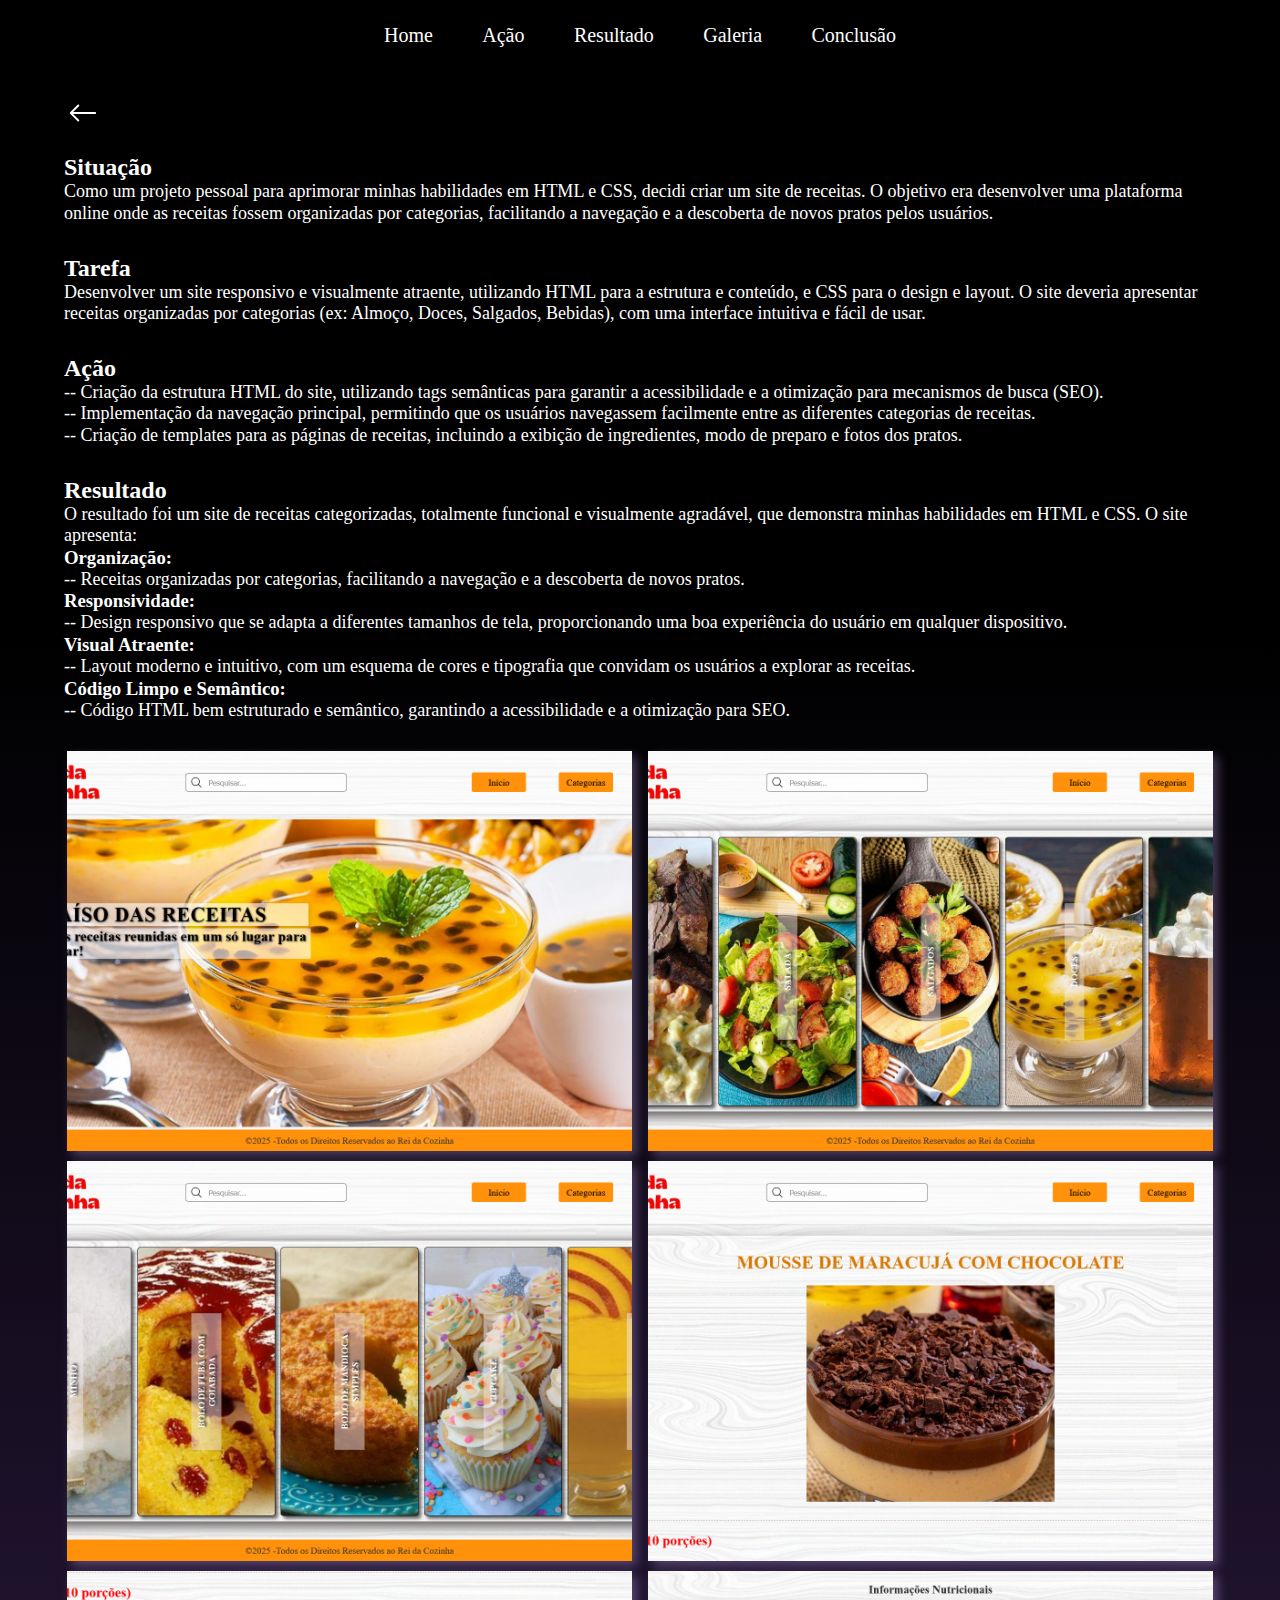
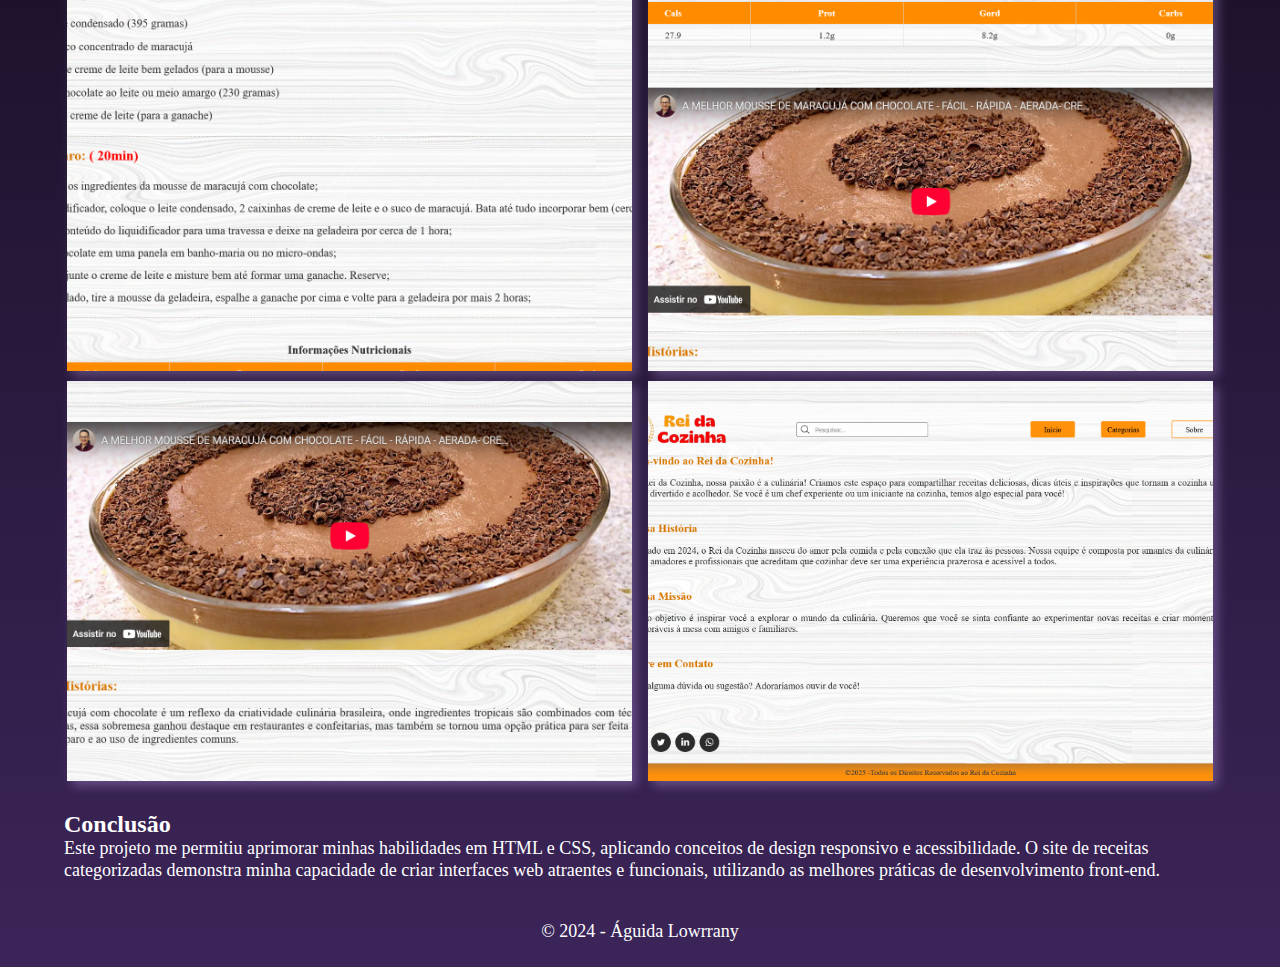
<file: receitas.html>
<!DOCTYPE html>
<html lang="en">
<head>
    <meta charset="UTF-8">
    <meta name="viewport" content="width=device-width, initial-scale=1.0">
    <link rel="stylesheet" href="css/projetos.css">
    <link rel="stylesheet" href="https://unpkg.com/aos@next/dist/aos.css" />
    <title>Site de Receitas</title>
</head>
<body>
    <script src="https://unpkg.com/aos@next/dist/aos.js"></script>
    <script>
      AOS.init();
    </script>
    <header>
        <nav class="navbar">
            <ul class="menu">
                <li><a id="hom" href="#home">Home</a></li>
                <li id="func"><a href="#acao">Ação</a></li>
                <li id="func"><a href="#resultado">Resultado</a></li>
                <li id="gale"><a href="#imgs">Galeria</a></li>
                <li id="func"><a href="#conclusao">Conclusão</a></li>
            </ul>
        </nav>
    </header>
    <main>
        <section id="home">
            <h1>Site de Receitas</h1>
            <a href="index.html"><button class="setadevoltar"><svg style="padding-top:8px;" xmlns="http://www.w3.org/2000/svg" width="30" height="30" fill="#fff" class="bi bi-arrow-left" viewBox="0 0 16 16">
                <path fill-rule="evenodd" d="M15 8a.5.5 0 0 0-.5-.5H2.707l3.147-3.146a.5.5 0 1 0-.708-.708l-4 4a.5.5 0 0 0 0 .708l4 4a.5.5 0 0 0 .708-.708L2.707 8.5H14.5A.5.5 0 0 0 15 8"/>
              </svg></button></a>
            <div class="situacao" >
                <h2>Situação</h2>
                <p>
                    Como um projeto pessoal para aprimorar minhas habilidades em HTML e CSS, decidi criar um site de receitas. O objetivo era desenvolver uma plataforma online onde as receitas fossem organizadas por categorias, facilitando a navegação e a descoberta de novos pratos pelos usuários.
                </p>
            </div>
        </section>
        <section id="tarefa">
            <h2>Tarefa</h2>
            <p>Desenvolver um site responsivo e visualmente atraente, utilizando HTML para a estrutura e conteúdo, e CSS para o design e layout. O site deveria apresentar receitas organizadas por categorias (ex: Almoço, Doces, Salgados, Bebidas), com uma interface intuitiva e fácil de usar.</p>
        </section>
        <section id="acao">
            <h2>Ação</h2>
            <p> -- Criação da estrutura HTML do site, utilizando tags semânticas para garantir a acessibilidade e a otimização para mecanismos de busca (SEO).
            </p>
            <p> -- Implementação da navegação principal, permitindo que os usuários navegassem facilmente entre as diferentes categorias de receitas.
            </p>
            <p> -- Criação de templates para as páginas de receitas, incluindo a exibição de ingredientes, modo de preparo e fotos dos pratos.
            </p>
        </section>
        <section id="resultado">
            <h2>Resultado</h2>
            <p>O resultado foi um site de receitas categorizadas, totalmente funcional e visualmente agradável, que demonstra minhas habilidades em HTML e CSS. O site apresenta:</p>
            <h3>Organização:</h3>
            <p> -- Receitas organizadas por categorias, facilitando a navegação e a descoberta de novos pratos.
            </p>
            <h3>Responsividade:</h3>
            <p> -- Design responsivo que se adapta a diferentes tamanhos de tela, proporcionando uma boa experiência do usuário em qualquer dispositivo.
            </p>
            <h3>Visual Atraente:</h3>
            <p> -- Layout moderno e intuitivo, com um esquema de cores e tipografia que convidam os usuários a explorar as receitas.
            </p>
            <h3>Código Limpo e Semântico:</h3>
            <p>--  Código HTML bem estruturado e semântico, garantindo a acessibilidade e a otimização para SEO.</p>
        </section>
        
        <section id="imgs" >
            <div class="imagens">
                <div class="imagensdosite" id="fot1"></div>
                <div class="imagensdosite" id="fot2"></div>
                <div class="imagensdosite" id="fot3"></div>
                <div class="imagensdosite" id="fot4"></div>
                <div class="imagensdosite" id="fot5"></div>
                <div class="imagensdosite" id="fot6"></div>
                <div class="imagensdosite" id="fot7"></div>
                <div class="imagensdosite" id="fot8"></div>
            </div>
        </section>
        <section id="conclusao">
            <h2>Conclusão</h2>
            <p>
                Este projeto me permitiu aprimorar minhas habilidades em HTML e CSS, aplicando conceitos de design responsivo e acessibilidade. O site de receitas categorizadas demonstra minha capacidade de criar interfaces web atraentes e funcionais, utilizando as melhores práticas de desenvolvimento front-end.
            </p>
        </section>
    </main>
    <footer>
        &copy; 2024 - Águida Lowrrany 
    </footer>
    <script src="../js/script.js"></script> 
</body>
</html>
</file>
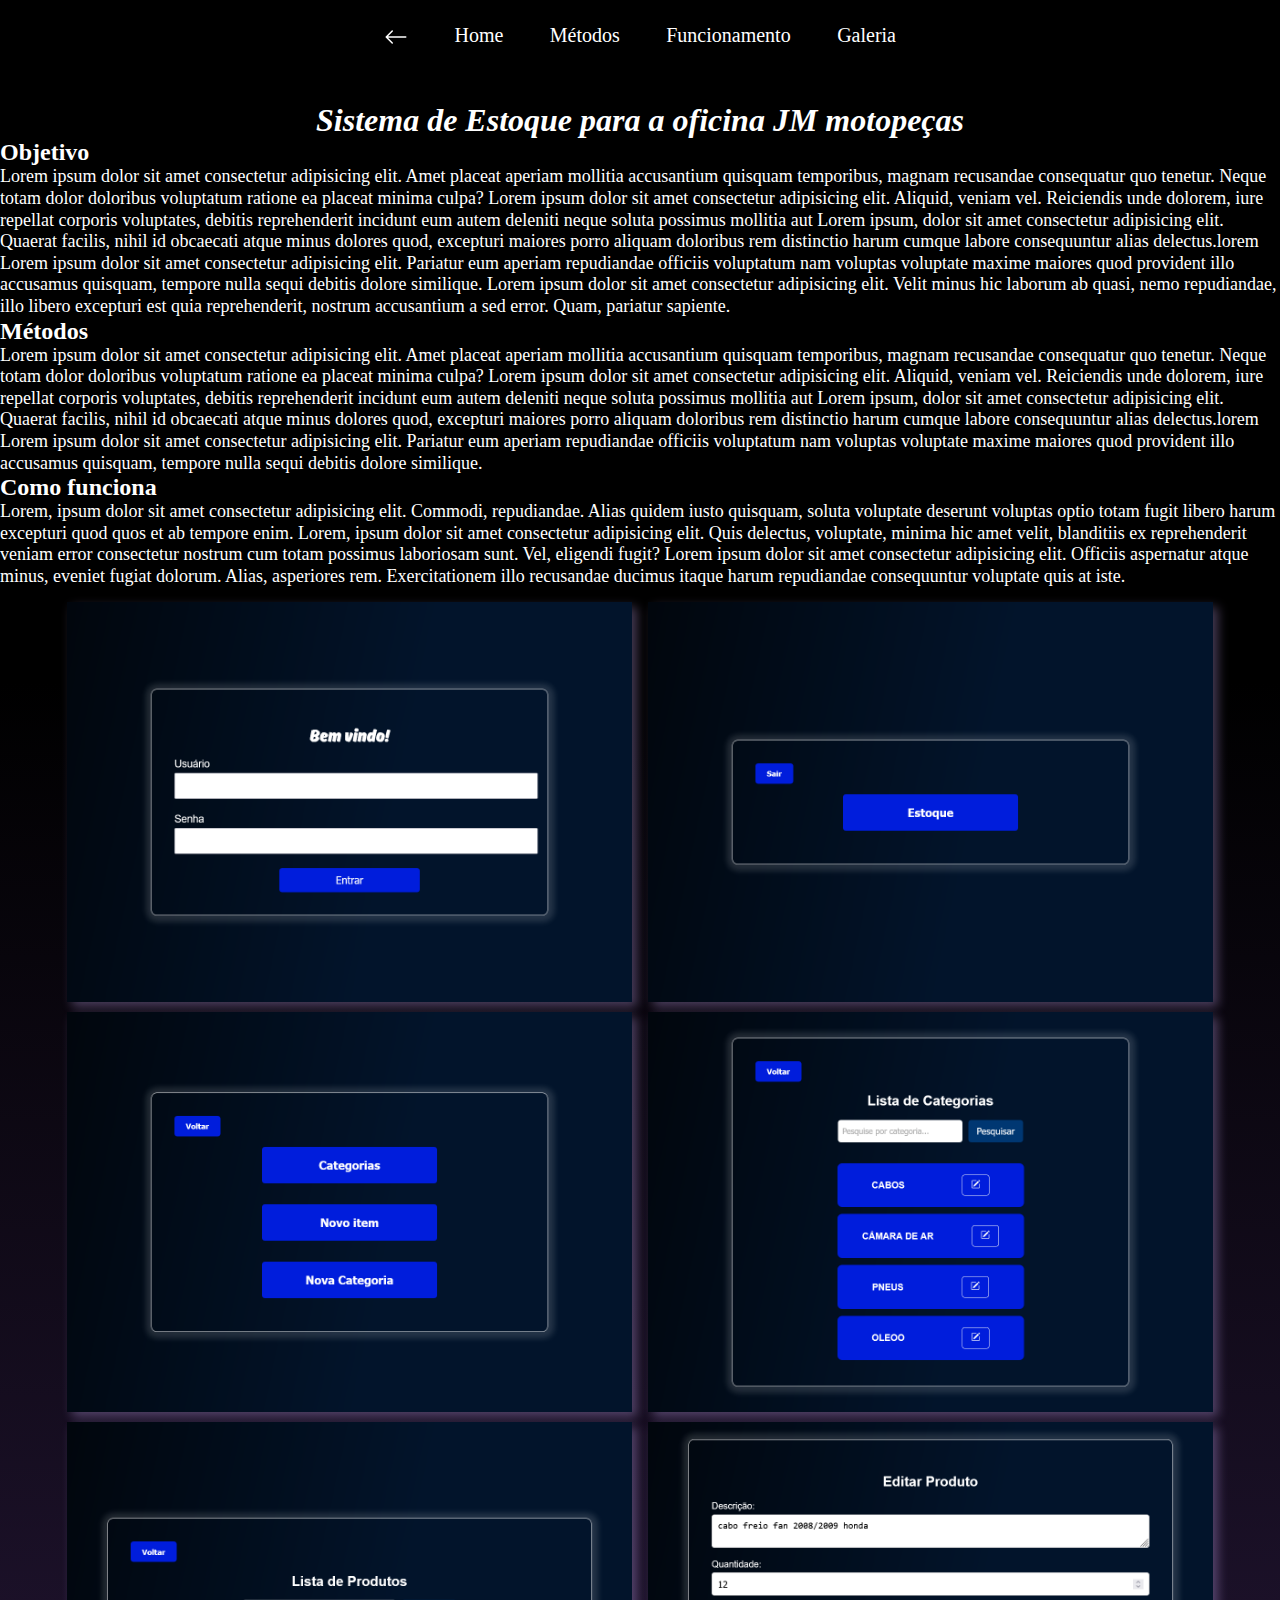
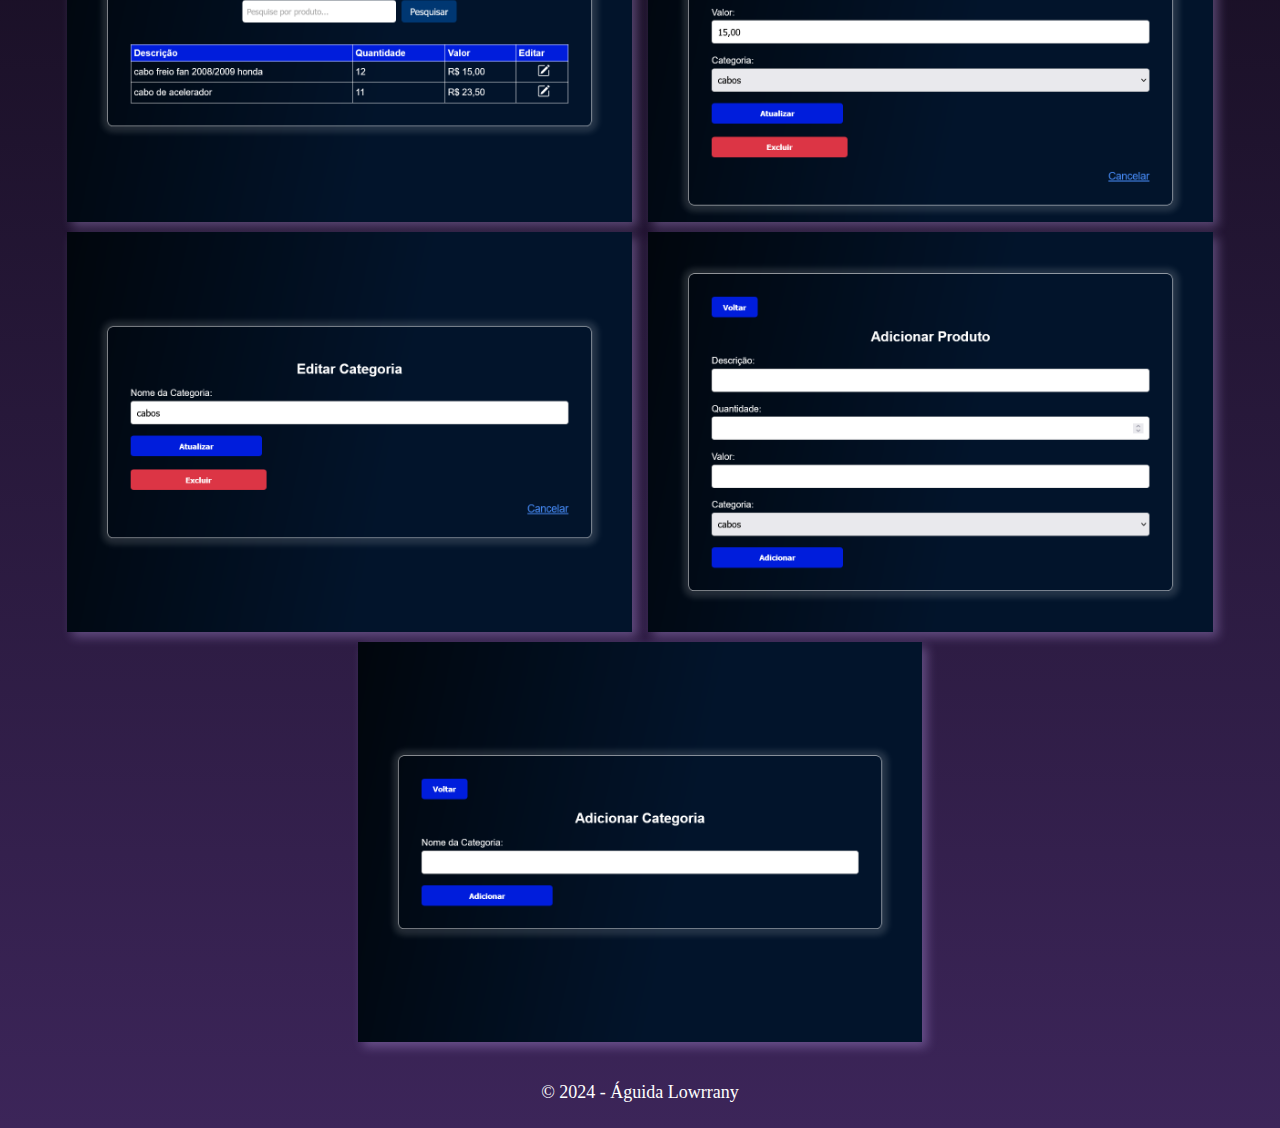
<file: projetos/jmmotopecas.html>
<!DOCTYPE html>
<html lang="en">
<head>
    <meta charset="UTF-8">
    <meta name="viewport" content="width=device-width, initial-scale=1.0">
    <link rel="stylesheet" href="../css/projetos.css">
    <link rel="stylesheet" href="https://unpkg.com/aos@next/dist/aos.css" />
    <title>Portifólio - Águida</title>
</head>
<body>
    <script src="https://unpkg.com/aos@next/dist/aos.js"></script>
    <script>
      AOS.init();
    </script>
    <header>
        <nav class="navbar">
            <ul class="menu">
                <li><a href="../index.html"><svg style="padding-top:8px;" xmlns="http://www.w3.org/2000/svg" width="24" height="24" fill="currentColor" class="bi bi-arrow-left" viewBox="0 0 16 16">
                    <path fill-rule="evenodd" d="M15 8a.5.5 0 0 0-.5-.5H2.707l3.147-3.146a.5.5 0 1 0-.708-.708l-4 4a.5.5 0 0 0 0 .708l4 4a.5.5 0 0 0 .708-.708L2.707 8.5H14.5A.5.5 0 0 0 15 8"/>
                  </svg></a></li>
                <li><a href="">Home</a></li>
                <li id="met"><a href="">Métodos</a></li>
                <li id="func"><a href="">Funcionamento</a></li>
                <li id="gale"><a href="">Galeria</a></li>
            </ul>
        </nav>
    </header>
    <main>
        <section id="home">
            <h1>Sistema de Estoque para a oficina JM motopeças</h1>
            <div class="descricao" >
                <h2>Objetivo</h2>
                <p>
                    Lorem ipsum dolor sit amet consectetur adipisicing elit. Amet placeat aperiam mollitia accusantium quisquam temporibus, magnam recusandae consequatur quo tenetur. Neque totam dolor doloribus voluptatum ratione ea placeat minima culpa? Lorem ipsum dolor sit amet consectetur adipisicing elit. Aliquid, veniam vel. Reiciendis unde dolorem, iure repellat corporis voluptates, debitis reprehenderit incidunt eum autem deleniti neque soluta possimus mollitia aut  Lorem ipsum, dolor sit amet consectetur adipisicing elit. Quaerat facilis, nihil id obcaecati atque minus dolores quod, excepturi maiores porro aliquam doloribus rem distinctio harum cumque labore consequuntur alias delectus.lorem Lorem ipsum dolor sit amet consectetur adipisicing elit. Pariatur eum aperiam repudiandae officiis voluptatum nam voluptas voluptate maxime maiores quod provident illo accusamus quisquam, tempore nulla sequi debitis dolore similique.
                    Lorem ipsum dolor sit amet consectetur adipisicing elit. Velit minus hic laborum ab quasi, nemo repudiandae, illo libero excepturi est quia reprehenderit, nostrum accusantium a sed error. Quam, pariatur sapiente.
                </p>
            </div>
        </section>
        <section id="metodos">
            <h2>Métodos</h2>
            <p>Lorem ipsum dolor sit amet consectetur adipisicing elit. Amet placeat aperiam mollitia accusantium quisquam temporibus, magnam recusandae consequatur quo tenetur. Neque totam dolor doloribus voluptatum ratione ea placeat minima culpa? Lorem ipsum dolor sit amet consectetur adipisicing elit. Aliquid, veniam vel. Reiciendis unde dolorem, iure repellat corporis voluptates, debitis reprehenderit incidunt eum autem deleniti neque soluta possimus mollitia aut  Lorem ipsum, dolor sit amet consectetur adipisicing elit. Quaerat facilis, nihil id obcaecati atque minus dolores quod, excepturi maiores porro aliquam doloribus rem distinctio harum cumque labore consequuntur alias delectus.lorem Lorem ipsum dolor sit amet consectetur adipisicing elit. Pariatur eum aperiam repudiandae officiis voluptatum nam voluptas voluptate maxime maiores quod provident illo accusamus quisquam, tempore nulla sequi debitis dolore similique.</p>
        </section>
        <section id="funcionamento">
            <h2>Como funciona</h2>
            <p>Lorem, ipsum dolor sit amet consectetur adipisicing elit. Commodi, repudiandae. Alias quidem iusto quisquam, soluta voluptate deserunt voluptas optio totam fugit libero harum excepturi quod quos et ab tempore enim.
            Lorem, ipsum dolor sit amet consectetur adipisicing elit. Quis delectus, voluptate, minima hic amet velit, blanditiis ex reprehenderit veniam error consectetur nostrum cum totam possimus laboriosam sunt. Vel, eligendi fugit?
            Lorem ipsum dolor sit amet consectetur adipisicing elit. Officiis aspernatur atque minus, eveniet fugiat dolorum. Alias, asperiores rem. Exercitationem illo recusandae ducimus itaque harum repudiandae consequuntur voluptate quis at iste.
            </p>
        </section>
        <section id="imgs" >
            <div class="imagens">
                <div class="imagensdosite" id="foto1"></div>
                <div class="imagensdosite" id="foto2"></div>
                <div class="imagensdosite" id="foto3"></div>
                <div class="imagensdosite" id="foto4"></div>
                <div class="imagensdosite" id="foto5"></div>
                <div class="imagensdosite" id="foto6"></div>
                <div class="imagensdosite" id="foto7"></div>
                <div class="imagensdosite" id="foto8"></div>
                <div class="imagensdosite" id="foto9"></div>
            </div>
        </section>
    </main>
    <footer>
        &copy; 2024 - Águida Lowrrany 
    </footer>
    <script src="../js/script.js"></script> 
</body>
</html>
</file>
<file: css/style.css>
/*Padrão*/
* {
    margin: 0;
    padding: 0;
    font-family: Cambria, Cochin, Georgia, Times, 'Times New Roman', serif;
}

body {
    background: linear-gradient(0deg, rgb(60, 37, 89) 0%, rgba(0, 0, 0, 1) 75%, rgba(0, 0, 0, 1) 100%);
    color: #fff;
}

/*Inicio das estrelas*/
.star {
  z-index: 1;
  position: absolute;
  top: -10px; /* Começa acima da tela */
  width: 5px;
  height: 5px;
  background-color: #fff; /* Cor das estrelas */
  border-radius: 50%; /* Forma circular */
  opacity: 0.8;
  animation: fall linear forwards; /* Animação de queda */
}

@keyframes fall {
  to {
      transform: translateY(100vh); /* Move a estrela até o fundo da tela */
      opacity: 0; /* Desaparece ao final da animação */
  }
}

/*Fim de estrelas*/

/*Início barra de navegação*/
header{
    width: 100%;
    background-color: rgb(0, 0, 0);
}

nav {
    display: flex;
    margin: auto;
    justify-content: center;
    width: 100%;
    height: 70px;
    position: fixed;
    top: 0;
    z-index: 1000;
    background-color: rgb(0, 0, 0);
    
}

.menu {
    width: 45%;
    background-color: #000000;
    list-style-type: none; 
    display: flex; 
    justify-content: space-around; 
    align-items: center; 
    margin: auto;
}

.menu a {
    text-decoration: none; 
    color: #fff; 
    font-size: 20px; 
    margin: auto;
    transition: transform 0.3s ease, color 0.3s ease; 
}

.menu li {
    transition: transform 0.3s ease, color 0.3s ease; /* Transição suave para transform e cor */
}

.menu li:hover {
    transform: scale(1.2) ; /* Aumenta o tamanho do link ao passar o mouse */
}

a:hover{
    color: rgb(228, 203, 251);
}
/*Fim de navegação*/

/*Inicio do SOBRE*/
#sobre{
  margin-top: 10%;
  display: flex;
  justify-content: center;
  justify-content: space-around;
  flex-wrap: wrap;
  height: auto;
  padding: 5% 0 ;
}

.cont-text{
  width: 50%;
}

.imgfoto{
    background-image: url('../img/menina.png');
    background-position: center;
    background-repeat: no-repeat;
    background-size:contain;
    width: 40%;
    height: auto;
}
.titu{
    font-size: 25px;
    text-align: left;
}

.typed {
  display: inline-block; 
  overflow: hidden; 
  white-space: nowrap; 
  border-right: 2px solid #fff; 
  animation: typing 4s steps(90, end) forwards, blink-caret 0.75s step-end infinite; 
}

@keyframes typing {
  from {
      width: 0;
  }
  to {
      width: 50%;
  }
}

@keyframes blink-caret {
  from, to {
      border-color: transparent;
  }
  50% {
      border-color: transparent; 
  }
}

.tex-sobre{
    font-size: 18px;
    font-weight: 600;
    
    text-align: justify;
    line-height: 1.3;
    padding: 2px;
}



/*Fim do Sobre*/

/*Todos os h1*/
h1{
    text-align: center;
    font-size: 35px;
}

/*Inicio de PROJETOS*/
.container-card{
    display: flex;
    justify-content: space-around;
    flex-wrap: wrap;
    align-items: center;
    height: auto;
}

.card{
    margin: 3%;
    border-radius: 5px;
    height: 400px;
    width: 300px;
    background-color: black;
    box-shadow: 5px 5px  10px #cbacf854 ;

}

.img{
    margin: 10px;
    height: 200px;
    border-radius: 5px;
    background-color: #28006d;
}

#img1{
    background-image: url('../img/jmmotopecas.png');
    background-position: center;
    background-repeat: no-repeat;
    background-size: cover;
}

#img2{
    background-image: url('../img/Screenshot\ 2025-02-25\ at\ 20-47-49\ Rei\ da\ Cozinha.png');
    background-position: top;
    background-repeat: no-repeat;
    background-size: cover;
}

.descr{

    margin-left: 5%;
    margin-right: 5%;
    text-align: justify;
}

.cont-buttom{
    display: flex;
    justify-content: space-around;
    flex-wrap: wrap;
}
a{
    text-decoration: none;
}

.Btn {
    
    width: 120px;
    height: 45px;
    display: flex;
    align-items: center;
    justify-content: center;
    border: none;
    background-color: transparent;
    position: relative;
    /* overflow: hidden; */
    border-radius: 7px;
    cursor: pointer;
    transition: all .3s;
}

.cont-buttom{
  margin: 25px 0;
}

.Btn:hover  {
  transform: scale(1.1);
  transform-origin: bottom;
}

.Btn:hover .svgContainer {
  background-color: rgba(76, 0, 124, 0.466);
  backdrop-filter: blur(4px);
}

.svgContainer {
    width: 80%;
    height: 80%;
    display: flex;
    align-items: center;
    padding: 4px 10px;
    font-weight: 600;
    color: #fff;
    background-color: transparent;
    backdrop-filter: blur(0px);
    letter-spacing: 0.8px;
    border-radius: 10px;
    transition: all .3s;
    border: 1px solid rgb(255, 255, 255);
}

.p{
    margin-left: 5px;
}

.p2{
    margin-right: 5px;
}
/*Fim de Projetos*/

/*Iicio de HABILIDADES*/
.container-card{
    display: flex;
    flex-wrap: wrap;
}
.card-habi {
    margin: 2%;
    width: 180px;
    height: 180px;
    position: relative;
    display: flex;
    background-color: black;
    place-content: center;
    place-items: center;
    overflow: hidden;
    border-radius: 10px;
    
}

.card-habi h2 {
    z-index: 1;
    color: white;
    font-size: 2em;
}
  
.card-habi::before {
    content: '';
    position: absolute;
    width: 50%;
    background-image: linear-gradient(180deg, rgb(98, 70, 191), rgb(168, 114, 249));
    height: 180%;
    animation: rotBGimg 8s linear infinite;
    transition: all 0.2s linear;
}
  
@keyframes rotBGimg {
    from {
      transform: rotate(0deg);
    }
  
    to {
      transform: rotate(360deg);
    }
}
  
.card-habi::after {
    content: '';
    position: absolute;
    inset: 5px;
    border-radius: 10px;
}  

#a1::after {
    background-image: url('../img/HTML.png');
    
    background-repeat: no-repeat;
    background-size: cover;
    background-position: center;
} 

#a2::after {
    background-image: url('../img/CSS.png')
    ;
    background-repeat: no-repeat;
    background-size: cover;
    background-position: center;
} 

#a3::after {
    background-image: url('../img/JAVASCRIPT.png')
    ;
    background-repeat: no-repeat;
    background-size: cover;
    background-position: center;
} 

#a4::after {
    background-image: url('../img/REACT.png')
    ;
    background-repeat: no-repeat;
    background-size: cover;
    background-position: center;
} 
#a5::after {
    background-image: url('../img/PHP.png')
    ;
    background-repeat: no-repeat;
    background-size: cover;
    background-position: center;
} 

#a6::after {
    background-image: url('../img/MySQL.png')
    ;
    background-repeat: no-repeat;
    background-size: cover;
    background-position: center;
  } 

/*Inicio Contatos*/
.p-ul{
  text-align: center;
  font-size: 18px;
  font-weight: 600;
  margin: 10px;
}

.wrapper {
    display: inline-flex;
    list-style: none;
    height: 120px;
    width: 100%;
    padding-top: 10px;
    font-family: "Poppins", sans-serif;
    justify-content: center;
    margin-top: 10px;
}
  
.wrapper .icon {
    position: relative;
    background: #000000;
    z-index: 0;
    border-radius: 50%;
    margin: 10px;
    width: 50px;
    height: 50px;
    font-size: 18px;
    display: flex;
    justify-content: center;
    align-items: center;
    flex-direction: column;
    overflow: hidden;
    box-shadow: 0 10px 10px rgba(0, 0, 0, 0.1);
    cursor: pointer;
    transition: all 0.2s cubic-bezier(0.68, -0.55, 0.265, 1.55);
}
  
.wrapper .icon::after {
    content: "";
    position: absolute;
    display: inline-block;
    height: 100%;
    width: 100%;
    background-color: transparent;
    z-index: -1;
    border-radius: 50%;
    top: 100%;
}

.wrapper .icon:hover:after {
    animation: bg-pos 0.3s cubic-bezier(0.68, -0.55, 0.265, 1.55) 1 both;
    animation-timing-function: ease-in-out;
}
  
.wrapper .icon:hover {
    color: #fff;
    overflow: unset;
    transition: color 0.5s cubic-bezier(0.68, -0.55, 0.265, 1.55);
    animation: overflow-toggle 0.7s;
}
  
.wrapper .tooltip {
    position: absolute;
    top: 0;
    font-size: 14px;
    background: #fff;
    color: #fff;
    padding: 5px 8px;
    border-radius: 5px;
    box-shadow: 0 10px 10px rgba(0, 0, 0, 0.1);
    opacity: 0;
    pointer-events: none;
    transition: all 0.3s 0.3s cubic-bezier(0.68, -0.55, 0.265, 1.55);
}
  
.wrapper .tooltip::before {
    position: absolute;
    content: "";
    height: 8px;
    width: 8px;
    background: #fff;
    bottom: -3px;
    left: 50%;
    transform: translate(-50%) rotate(45deg);
    transition: all 0.3s 0.3s cubic-bezier(0.68, -0.55, 0.265, 1.55);
}
  
.wrapper .icon:hover .tooltip {
    top: -45px;
    opacity: 1;
    visibility: visible;
    pointer-events: auto;
}
  
.wrapper .icon:hover span,
.wrapper .icon:hover .tooltip {
    text-shadow: 0px -1px 0px rgba(0, 0, 0, 0.1);
}

.wrapper .mail::after {
    background-color: #c10000;
}

.wrapper .linkedin::after {
    background-color: #1877f2;
}

.wrapper .github::after {
    background-color: #28006d;
}

.wrapper .whats::after {
    background-color: #109e00;
}

.wrapper .instagram::after {
    background: radial-gradient(circle at 30% 107%, #fdf497 0%, #fdf497 5%, #fd5949 45%, #d6249f 60%, #285aeb 90%);
}
  
.wrapper .mail:hover .tooltip,
.wrapper .mail:hover .tooltip::before {
    background: #c10000;
    color: #fff;
}
  
.wrapper .linkedin:hover .tooltip,
.wrapper .linkedin:hover .tooltip::before {
    background: #1877f2;
    color: #fff;
}

.wrapper .github:hover .tooltip,
.wrapper .github:hover .tooltip::before {
    background: #28006d;
    color: #fff;
}

.wrapper .whats:hover .tooltip,
.wrapper .whats:hover .tooltip::before {
    background: #109e00;
    color: #fff;
}

.wrapper .instagram:hover .tooltip,
.wrapper .instagram:hover .tooltip::before {
    background: #fd5949;
    color: #fff;
}

a{
    color: #fff;
}
@keyframes bg-pos {
    0% {
      top: 100%;
    }
    100% {
      top: 0;
    }
}
  
@keyframes overflow-toggle {
    0% {
      overflow: hidden;
    }
    100% {
      overflow: visible;
    }
  }
/*Fim contatos*/

footer{
    padding: 25px;
    text-align: center;
    font-size: 18px;
}

/* Media Query */
@media (max-width: 412px) {
    nav{
        display: none;
        width: 100%;
        margin: auto;
    }
    .menu{
        width: 95%;
    }
    .menu a {
       
        font-size: 18px; 
    }
}

@media (max-width: 680px) {
nav{
    width: 100%;
    margin: auto;
}
.menu{
    width: 95%;
}
.menu a {
    
    font-size: 18px; 
}

#sobre {
    display: flex;
    flex-direction: column-reverse; 
    align-items: center;
}

.cont-text {
    width: 80%;
}

.imgfoto {
    width: 90%; 
    margin-top: 20px; 
    background-image: url('../img/menina.png');
    background-position: center;
    background-repeat: no-repeat;
    background-size: contain; 
    height: 200px;
}
@keyframes typing {
    from {
        width: 0;
    }
    to {
        width: 105%;
    }   
}

.card-habi {
    margin: 2%;
    width: 120px;
    height: 120px;
    position: relative;
    display: flex;
    background-color: black;
    place-content: center;
    place-items: center;
    overflow: hidden;
    border-radius: 10px;

}
}

/*@media (max-width: 576px) {
nav{
    background-color: #1877f2;
    width: 100%;
    margin: auto;
}
.menu{
    background-color: #c10000;
    width: 100%;
}
.menu a {
    font-size: 16px; 
}

#sobre {
    display: flex;
    flex-direction: column-reverse; 
    align-items: center;
}

.cont-text {
    width: 80%;
}

.imgfoto {
    width: 90%; 
    margin-top: 20px; 
    background-image: url('../img/menina.png');
    background-position: center;
    background-repeat: no-repeat;
    background-size: contain; 
    height: 200px;
}

@keyframes typing {
    from {
        width: 0;
    }
    to {
        width: 110%;
    }
  }

  .card-habi {
    margin: 2%;
    width: 120px;
    height: 120px;
    position: relative;
    display: flex;
    background-color: black;
    place-content: center;
    place-items: center;
    overflow: hidden;
    border-radius: 10px;
    
}
    
}
*/
@media (max-width: 850px) {
    nav{
        width: 100%;
        margin: auto;
    }
    .menu{
        width: 90%;
    }
    .menu a {
        font-size: 20px; 
    }
    @keyframes typing {
        from {
            width: 0;
        }
        to {
            width: 110%;
        }
      }
    
}

/*@media (max-width: 360px) {
    nav{
        width: 100%;
        margin: auto;
    }
    .menu{
        background-color: #109e00;
        width: 90%;
    }
    .menu a {
        font-size: 18px; 
    }
    
}
</file>
<file: css/projetos.css>
/*Padrão*/
* {
    margin: 0;
    padding: 0;
    font-family: Cambria, Cochin, Georgia, Times, 'Times New Roman', serif;
}

body {
    background: linear-gradient(0deg, rgb(60, 37, 89) 0%, rgba(0, 0, 0, 1) 75%, rgba(0, 0, 0, 1) 100%);
    color: #fff;
}

/*Inicio das estrelas*/
.star {
  z-index: 1;
  position: absolute;
  top: -10px; /* Começa acima da tela */
  width: 5px;
  height: 5px;
  background-color: #fff; /* Cor das estrelas */
  border-radius: 50%; /* Forma circular */
  opacity: 0.8;
  animation: fall linear forwards; /* Animação de queda */
}

@keyframes fall {
  to {
      transform: translateY(100vh); /* Move a estrela até o fundo da tela */
      opacity: 0; /* Desaparece ao final da animação */
  }
}

/*Início barra de navegação*/
header{
    background-color: rgb(0, 0, 0);
}

nav {
    display: flex;
    margin: auto;
    justify-content: center;
    width: 100%;
    height: 70px;
    position: fixed;
    top: 0;
    z-index: 1000;
    background-color: rgb(0, 0, 0);
    
}

.menu {
    width: 40%;
    background-color: #000000;
    list-style-type: none; 
    display: flex; 
    justify-content: space-between; 
    align-items: center; 
    margin: auto;
}

.menu a {
    text-decoration: none; 
    color: #fff; 
    font-size: 20px; 
    margin: auto;
    transition: transform 0.3s ease, color 0.3s ease; 
}

.menu li {
    transition: transform 0.3s ease, color 0.3s ease; /* Transição suave para transform e cor */
}

.menu li:hover {
    transform: scale(1.2) ; /* Aumenta o tamanho do link ao passar o mouse */
}

a:hover{
    color: rgb(228, 203, 251);
}
/*Fim de navegação*/


/*Fim de estrelas*/

h1{
    font-weight: 600;
    white-space: wrap; 
    margin-top: 8%;
    
    text-align: center;
    font-style: italic;
}

p{
    font-size: 18px;
    line-height: 1.2;
}

.situacao, #tarefa, #acao, #resultado, #conclusao{
    padding: 15px;
    width: 90%;
    display: flex;
    flex-direction: column;
    justify-content: center;
    margin: auto;
}

.imagens{
    padding: 15px;
    display: flex;
    flex-wrap: wrap;
    gap: 10px;
    justify-content: space-around;
    margin: auto;
    width: 90%;
    height: auto;
   
}

.imagensdosite{
    width: 49%;
    height: 400px;
    box-shadow: 5px 5px  10px #cbacf854 ;
}
/*Inicio land page oficina*/
#foto1{
    background-image: url('../img/jmmotopecas/parte1.png');
    background-position: center;
    background-repeat: no-repeat;
    background-size: cover;
}

#foto2{
    background-image: url('../img/jmmotopecas/parte2.png');
    background-position: center;
    background-repeat: no-repeat;
    background-size: cover;
}

#foto3{
    background-image: url('../img/jmmotopecas/parte3.png');
    background-position: center;
    background-repeat: no-repeat;
    background-size: cover;
}

#foto4{
    background-image: url('../img/jmmotopecas/parte4.png');
    background-position: center;
    background-repeat: no-repeat;
    background-size: cover;
}

#foto5{
    background-image: url('../img/jmmotopecas/parte5.png');
    background-position: center;
    background-repeat: no-repeat;
    background-size: cover;
}

#foto6{
    background-image: url('../img/jmmotopecas/parte6.png');
    background-position: center;
    background-repeat: no-repeat;
    background-size: cover;
}

#foto7{
    background-image: url('../img/jmmotopecas/parte7.png');
    background-position: center;
    background-repeat: no-repeat;
    background-size: cover;
}

#foto8{
    background-image: url('../img/jmmotopecas/parte8.png');
    background-position: center;
    background-repeat: no-repeat;
    background-size: cover;
}

#foto9{
    background-image: url('../img/jmmotopecas/parte9.png');
    background-position: center;
    background-repeat: no-repeat;
    background-size: cover;
}
/*----- Fim da land page oficina*/

/*Inicio site de receitas*/
#fot1{
    background-image: url('../img/receitas/fot1.png');
    background-position: center;
    background-repeat: no-repeat;
    background-size: cover;
}

#fot2{
    background-image: url('../img/receitas/fot2.png');
    background-position: center;
    background-repeat: no-repeat;
    background-size: cover;
}

#fot3{
    background-image: url('../img/receitas/fot3.png');
    background-position: center;
    background-repeat: no-repeat;
    background-size: cover;
}

#fot4{
    background-image: url('../img/receitas/fot4.png');
    background-position: center;
    background-repeat: no-repeat;
    background-size: cover;
}

#fot5{
    background-image: url('../img/receitas/fot5.png');
    background-position: center;
    background-repeat: no-repeat;
    background-size: cover;
}

#fot6{
    background-image: url('../img/receitas/fot6.png');
    background-position: center;
    background-repeat: no-repeat;
    background-size: cover;
}

#fot7{
    background-image: url('../img/receitas/fot7.png');
    background-position: center;
    background-repeat: no-repeat;
    background-size: cover;
}

#fot8{
    background-image: url('../img/receitas/fot8.png');
    background-position: center;
    background-repeat: no-repeat;
    background-size: cover;
}


/*Fim site de receitas*/
.setadevoltar{
    transition: all .3s;
   width: 100%;
   background-color: rgb(0, 0, 0);
   position: fixed;
   top: 10%;
   border: none;
   
}

.setadevoltar:hover{
    
   background-color: #ffffff15;
   backdrop-filter: blur(8px);
   border-radius: 5px;
    transform: scale(1.0);
}
svg{
    margin-right: 87%;
 }

footer{
    padding: 25px;
    text-align: center;
    font-size: 18px;
}
/* Media Query */
@media (max-width: 440px) {
    #hom,#met,#func,#gale{
        display: none;
    }
    nav{
        display: none;
        
    }
    .menu{
        display: none;
       
    }
    .menu a {
       
        font-size: 18px; 
    }

    h1{
        padding-top: 40px;
        margin: 5%;
        font-size: 22px;
    }

    .descricao, #metodos,#funcionamento{
        width: 85%; 
    }

    .imagensdosite{
        width: 500px;
        height: 250px;
    }

    .imagens{
        width: 85%;
        height: auto;
    }

    .setadevoltar{
        transition: all .3s;
       width: 100%;
       margin: 0;
       position: fixed;
       top: 0;
       background-color: rgb(0, 0, 0);
       border: none;
       
    }

    .setadevoltar:hover{
    
        background-color: #ffffff15;
        backdrop-filter: blur(8px);
         border: none;
         transform: scale(1.0);
     }

     svg{
        margin-right: 80%;
     }
}

@media (max-width: 680px) {
nav{
    width: 100%;
    margin: auto;
}
.menu{
    width: 95%;
}
.menu a {
    
    font-size: 18px; 
}

.descricao, #metodos,#funcionamento{
    width: 85%; 
}

}


@media (max-width: 890px) {
    nav{
        width: 100%;
        margin: auto;
    }
    .menu{
        width: 90%;
    }
    .menu a {
        font-size: 20px; 
    }

    h1{
        margin-top: 10%;
    }
}


@media (max-width: 1160px) and (min-width:415px){
    .imagensdosite{
        width: 450px;
        height: 300px;
    }

    .imagens{
        width: 90%;
        height: auto;
    }
}
</file>
